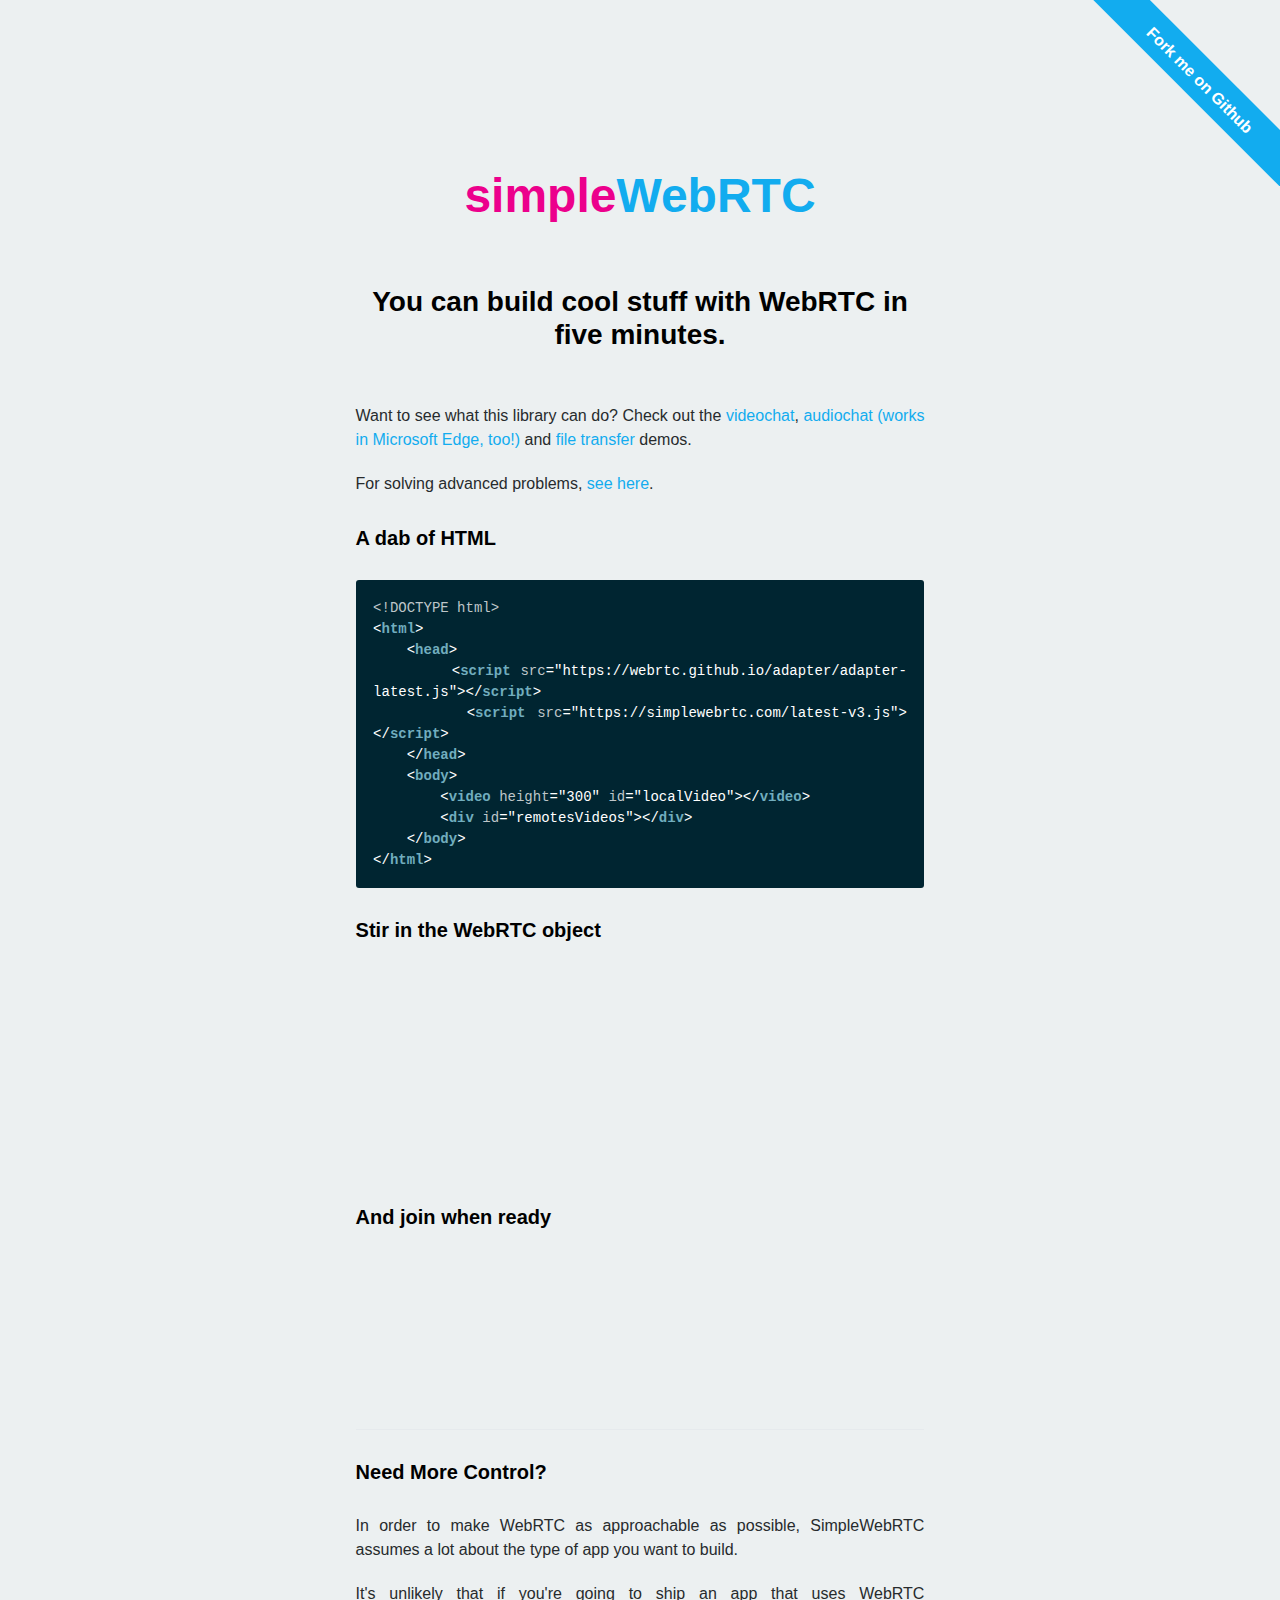
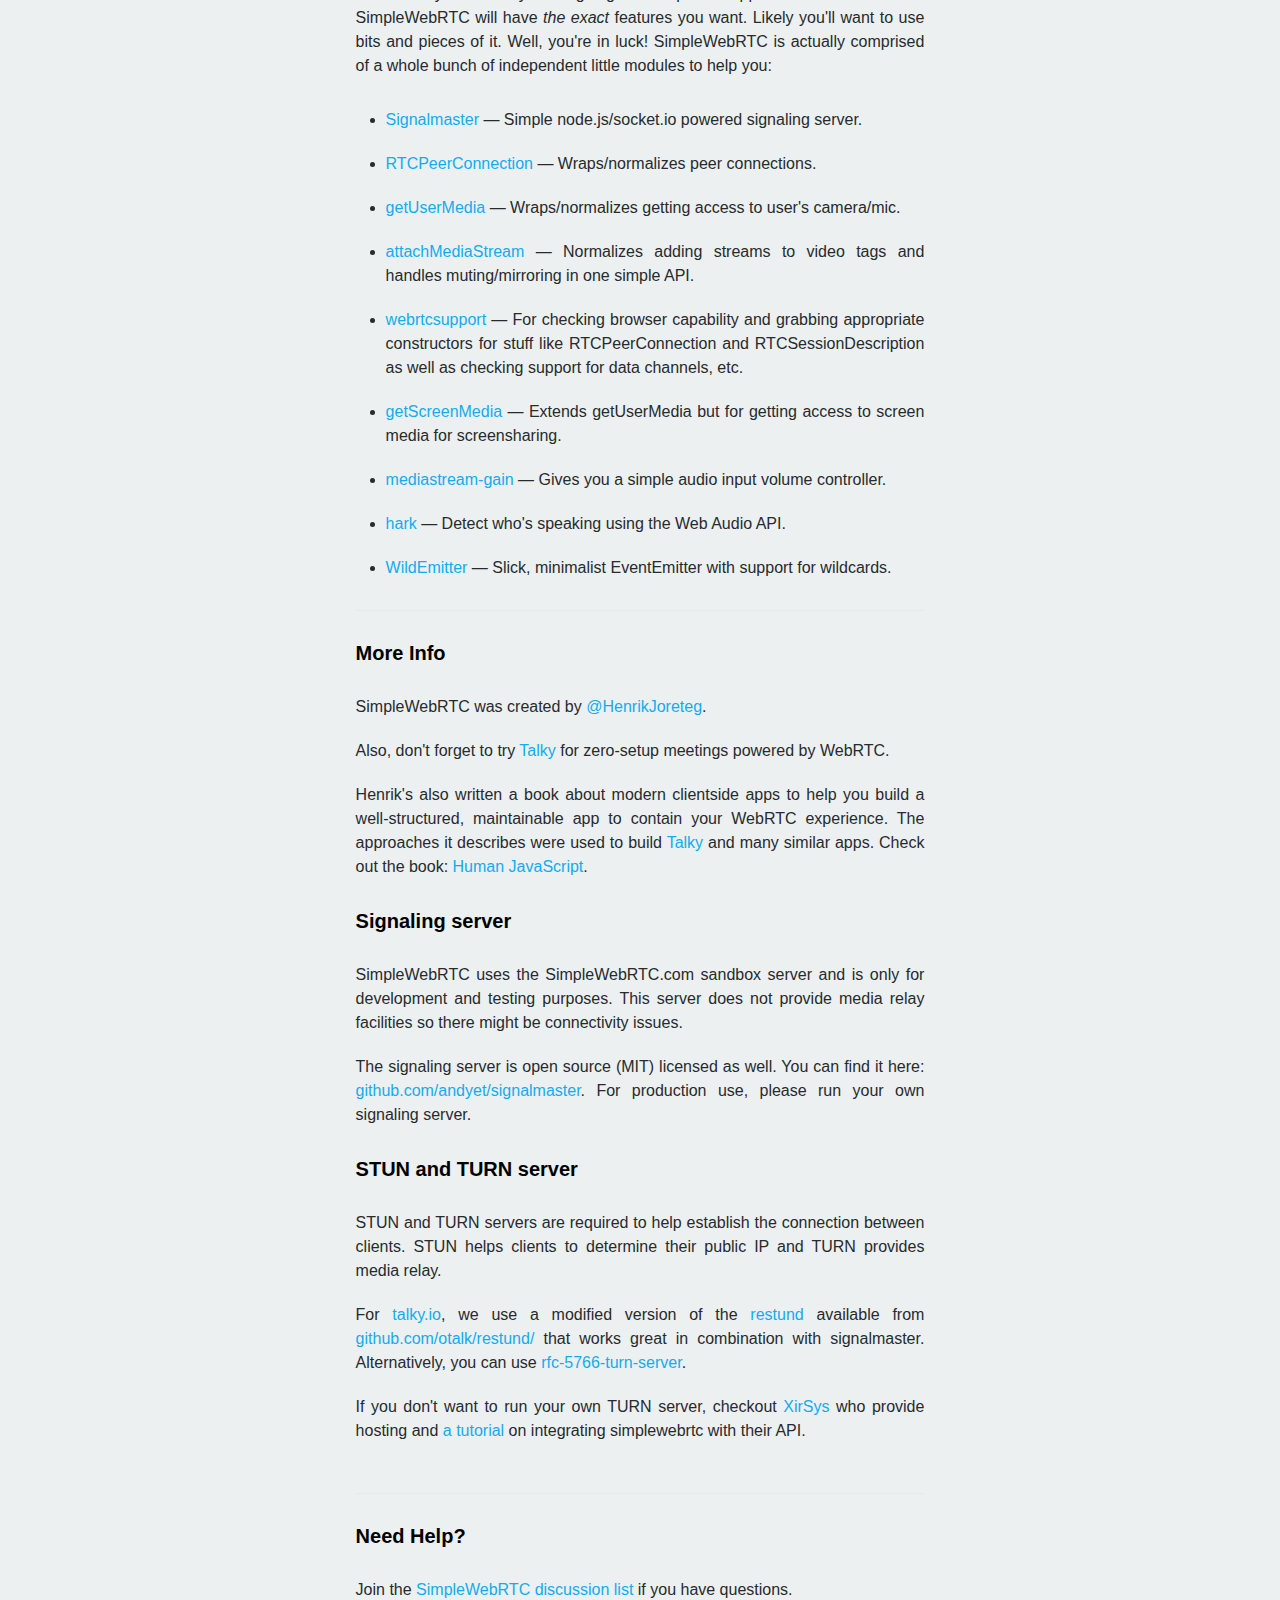
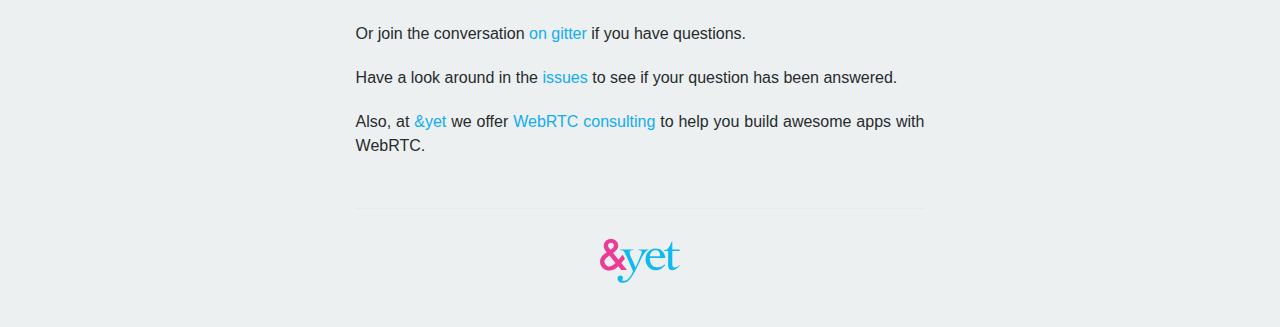
<file: docs/index.html>
<!DOCTYPE html>
<html lang="en">
  <head>
    <title>SimpleWebRTC.js from &amp;yet</title>

    <meta charset="utf-8">
    <meta http-equiv="X-UA-Compatible" content="IE=edge">
    <meta name="viewport" content="width=device-width, user-scalable=no">
    <meta name="viewport" content="width=device-width, initial-scale=1.0">
    <meta name="description" content="WebRTC, SimpleWebRTC, Talky, Talky.io, library, JavaScript, Node.js">

    <link rel="stylesheet" type="text/css" href="//cloud.typography.com/7773252/764742/css/fonts.css" />
    <link rel="stylesheet" href="css/style.min.css">
    <script src="https://ajax.googleapis.com/ajax/libs/jquery/3.5.1/jquery.min.js"></script>
    <link href="https://unpkg.com/aos@2.3.1/dist/aos.css" rel="stylesheet">
    <link rel="icon" type="image/png" href="img/favicon.png">
  </head>
<html>
  <body>

    <div class="content" role="main">

      <div class="github-fork">
        <a href="https://github.com/andyet/SimpleWebRTC" class="button" alt="Fork me on Github">Fork me on Github</a>
      </div>

      <section>
        <h1 class="logo"><span>simple</span><span>WebRTC</span></h1>
        <h2>You can build cool stuff with WebRTC in five minutes.</h2>

        <p>Want to see what this library can do? Check out the <a href="demo.html">videochat</a>, <a href="audio.html">audiochat (works in Microsoft Edge, too!)</a> and <a href="filetransfer">file transfer</a> demos.</p>
        
        <p>For solving advanced problems, <a href="notsosimple.html">see here</a>.</p>

        <div class="intro" >
        <h3>A dab of HTML</h3>

        <pre data-aos="fade-left"><code>&lt;!DOCTYPE html&gt;
&lt;html&gt;
    &lt;head&gt;
        &lt;script src=&quot;https://webrtc.github.io/adapter/adapter-latest.js&quot;&gt;&lt;/script&gt; 
        &lt;script src=&quot;https://simplewebrtc.com/latest-v3.js&quot;&gt;&lt;/script&gt; 
    &lt;/head&gt;
    &lt;body&gt;
        &lt;video height=&quot;300&quot; id=&quot;localVideo&quot;&gt;&lt;/video&gt;
        &lt;div id=&quot;remotesVideos&quot;&gt;&lt;/div&gt;
    &lt;/body&gt;
&lt;/html&gt;</code></pre>

        <h3>Stir in the WebRTC object</h3>
        <pre data-aos="fade-right"><code>var webrtc = new SimpleWebRTC({
  // the id/element dom element that will hold "our" video
  localVideoEl: 'localVideo',
  // the id/element dom element that will hold remote videos
  remoteVideosEl: 'remotesVideos',
  // immediately ask for camera access
  autoRequestMedia: true
});</code></pre>

        <h3>And join when ready</h3>
        <pre data-aos="fade-left"><code>// we have to wait until it's ready
webrtc.on('readyToCall', function () {
  // you can name it anything
  webrtc.joinRoom('your awesome room name');
});</code></pre>

      </section>
      <section>
        <h3>Need More Control?</h3>

        <p>In order to make WebRTC as approachable as possible, SimpleWebRTC assumes a lot about the type of app you want to build.</p>

        <p>It's unlikely that if you're going to ship an app that uses WebRTC SimpleWebRTC will have <em>the exact</em> features you want. Likely you'll want to use bits and pieces of it. Well, you're in luck! SimpleWebRTC is actually comprised of a whole bunch of independent little modules to help you:</p>

        <ul>
          <li><a href="https://github.com/andyet/signalmaster">Signalmaster</a> &mdash; Simple node.js/socket.io powered signaling server.</li>
          <li><a href="https://github.com/otalk/rtcpeerconnection">RTCPeerConnection</a> &mdash; Wraps/normalizes peer connections.</li>
          <li><a href="https://github.com/otalk/getUserMedia">getUserMedia</a> &mdash; Wraps/normalizes getting access to user's camera/mic.</li>
          <li><a href="https://github.com/otalk/attachMediaStream">attachMediaStream</a> &mdash; Normalizes adding streams to video tags and handles muting/mirroring in one simple API.</li>
          <li><a href="https://github.com/otalk/webrtcsupport">webrtcsupport</a> &mdash; For checking browser capability and grabbing appropriate constructors for stuff like RTCPeerConnection and RTCSessionDescription as well as checking support for data channels, etc.</li>
          <li><a href="https://github.com/otalk/getScreenMedia">getScreenMedia</a> &mdash; Extends getUserMedia but for getting access to screen media for screensharing.</li>
          <li><a href="https://github.com/HenrikJoreteg/mediastream-gain">mediastream-gain</a> &mdash; Gives you a simple audio input volume controller.</li>
          <li><a href="https://github.com/otalk/hark">hark</a> &mdash; Detect who's speaking using the Web Audio API.</li>
          <li><a href="https://github.com/HenrikJoreteg/wildemitter">WildEmitter</a> &mdash; Slick, minimalist EventEmitter with support for wildcards.</li>
        </ul>

      </section> 
      <section>

        <h3>More Info</h3>

        <p>SimpleWebRTC was created by <a href="https://twitter.com/henrikjoreteg">@HenrikJoreteg</a>.</p>

        <p>Also, don't forget to try <a href="https://talky.io">Talky</a> for zero-setup meetings powered by WebRTC.</p>

        <p>Henrik's also written a book about modern clientside apps to help you build a well-structured, maintainable app to contain your WebRTC experience. The approaches it describes were used to build <a href="https://talky.io">Talky</a> and many similar apps. Check out the book: <a href="http://humanjavascript.com">Human JavaScript</a>.</p>

        <h3>Signaling server</h3>

        <p>SimpleWebRTC uses the SimpleWebRTC.com sandbox server and is only for development and testing purposes. This server does not provide media relay facilities so there might be connectivity issues.</p>

        <p>The signaling server is open source (MIT) licensed as well. You can find it here: <a href="https://github.com/andyet/signalmaster">github.com/andyet/signalmaster</a>. For production use, please run your own signaling server.</p>

        <h3>STUN and TURN server</h3>
        <p>STUN and TURN servers are required to help establish the connection between clients. STUN helps clients to determine their public IP and TURN provides media relay.</p>
        <p>For <a href="https://talky.io">talky.io</a>, we use a modified version of the <a href="http://creytiv.com/restund/">restund</a> available from <a href="https://github.com/otalk/restund">github.com/otalk/restund/</a> that works great in combination with signalmaster. Alternatively, you can use <a href="https://code.google.com/p/rfc5766-turn-server/">rfc-5766-turn-server</a>.</p>
        <p>If you don't want to run your own TURN server, checkout <a href="http://xirsys.com">XirSys</a> who provide hosting and <a href="http://xirsys.com/simplewebrtc/">a tutorial</a> on integrating simplewebrtc with their API.</p>

      </section>
      <section>

        <h3>Need Help?</h3>

        <p>Join the <a href="http://lists.andyet.com/mailman/listinfo/simplewebrtc">SimpleWebRTC discussion list</a> if you have questions.</p>

        <p>Or join the conversation <a href="https://gitter.im/HenrikJoreteg/SimpleWebRTC">on gitter</a> if you have questions.</p>

        <p>Have a look around in the <a href="https://github.com/HenrikJoreteg/SimpleWebRTC/issues">issues</a> to see if your question has been answered.</p>
        
        <p>Also, at <a href="http://andyet.com">&amp;yet</a> we offer <a href="https://andyet.com/talky">WebRTC consulting</a> to help you build awesome apps with WebRTC.</p>

    </section>

    <footer role="contentinfo">
      <a href="http://andyet.com" target="_blank" title="Made by &amp;yet"></a>
    </footer>
  </div>
   <script src="https://unpkg.com/aos@2.3.1/dist/aos.js"></script>
  <script>
  $(function(){
   AOS.init();});
</script>
  <script src="js/highlight.min.js"></script>
  <script>hljs.initHighlightingOnLoad();</script>
 
</body>
</html>
</file>
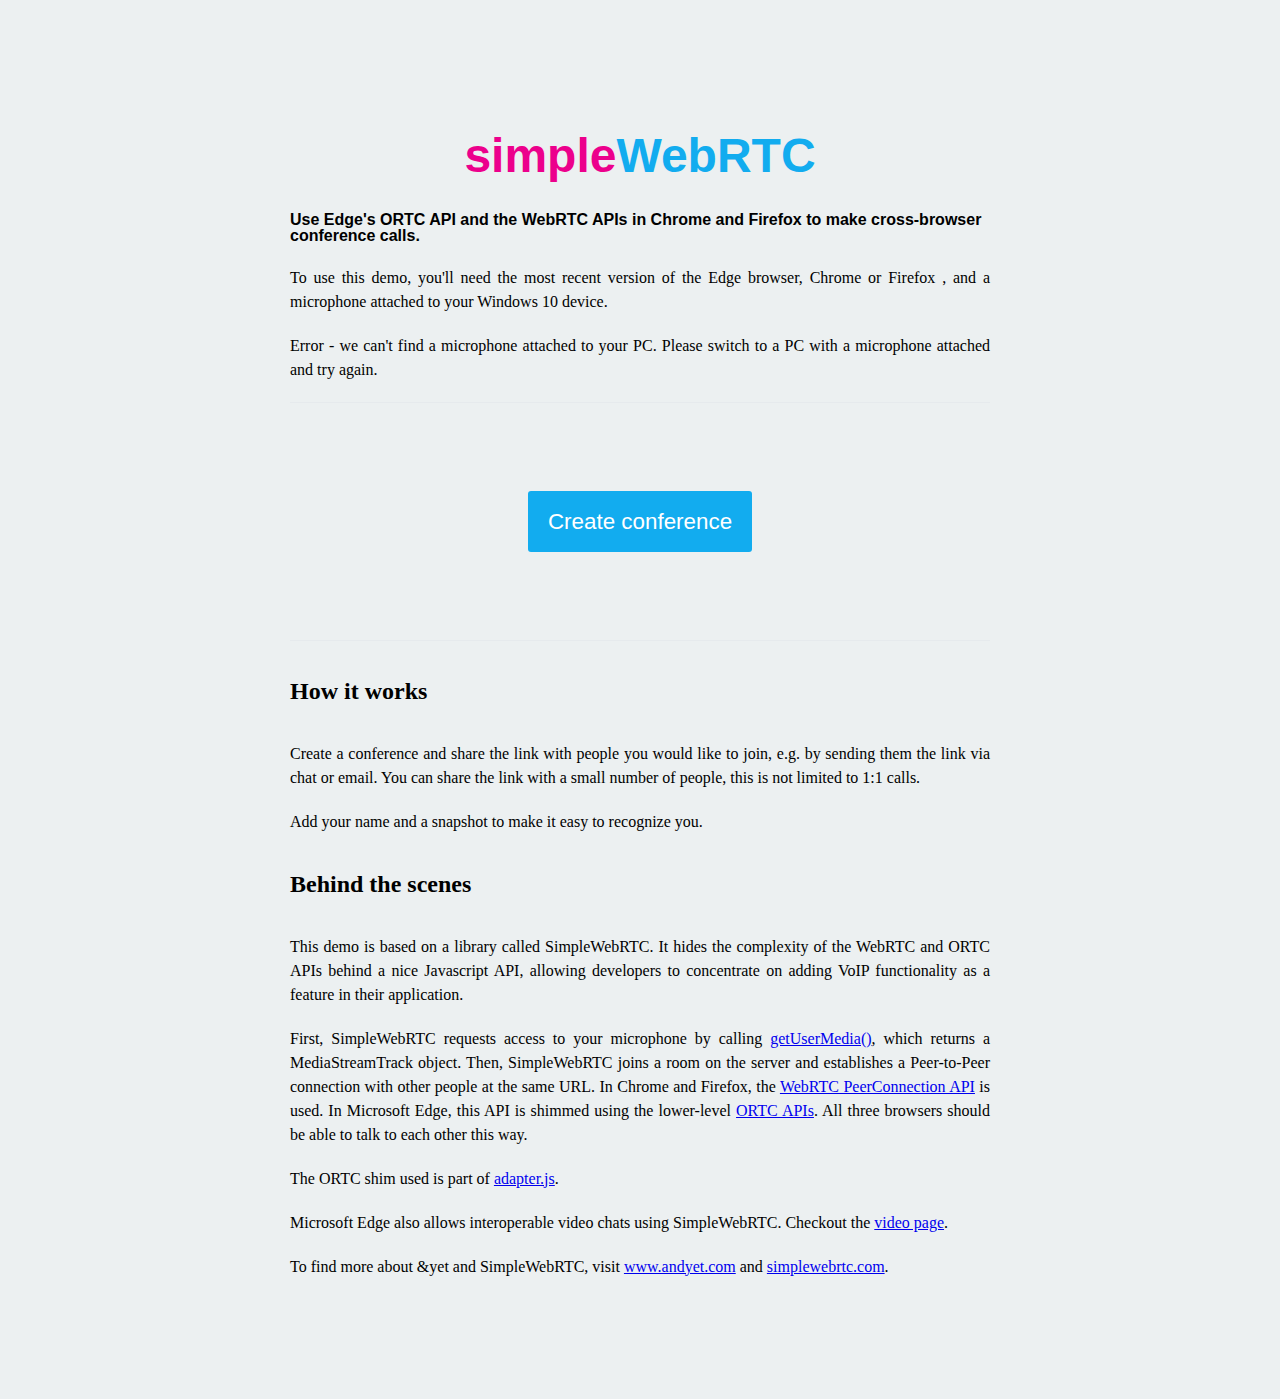
<file: docs/audio.html>
<!DOCTYPE html>
<html>
    <head>
        <title>SimpleWebRTC Audio Demo</title>
        <meta charset="utf-8">
        <meta http-equiv="X-UA-Compatible" content="IE=edge">
        <meta name="viewport" content="width=device-width, user-scalable=no">
        <meta name="viewport" content="width=device-width, initial-scale=1.0">
        <meta name="description" content="WebRTC, SimpleWebRTC, Talky, Talky.io">

        <link rel="stylesheet" href="https://edgeportal.blob.core.windows.net/media/demotemplate.css" />
        <link rel="stylesheet" href="css/audio.css" />
        <link rel="icon" type="image/png" href="img/favicon.png">
    </head>
    <body onload='GUM()'>
        <div class="content cf">
            <section>
                <h1 class="logo"><span>simple</span><span>WebRTC</span></h1>
                <h4 style="font-family:'Gotham SSm A','Gotham SSm B','Helvetica Neue',Helvetica,Arial,sans-serif;font-weight: bold;">Use Edge's ORTC API and the WebRTC APIs in Chrome and Firefox to make cross-browser conference calls.</h4>
                <div id="requirements">
                    <p>To use this demo, you'll need the most recent version of the Edge browser, Chrome or Firefox , and a microphone attached to your Windows 10 device.</p>
                </div>
                <div id="supportWarning" class="block-note--error">
                    <p>Warning - Your browser does not support the ORTC or WebRTC APIs. Please switch to a PC with a recent version of Windows 10 and try again.</p>
                </div>
                <div id="microphoneWarning" class="block-note--error">
                    <p>Error - we can't find a microphone attached to your PC. Please switch to a PC with a microphone attached and try again.</p>
                </div>
            </section>
            <section id="roomContainer" class="cf">
                <h4 id="subtitle"></h4>
                <form id="createRoom">
                    <button disabled type="submit" class="button">Create conference</button>
                </form>

                <div class='peerContainer local'>
                    <div class="local-details">
                        <input id="nickInput" placeholder="Add your name"/>
                        <audio id="localAudio" controls oncontextmenu="return false;" disabled></audio>
                        <img id="snapshot" src="img/avatar-default.png" class="avatar"/>
                        <video id="snapshotvideo" class="avatar"></video> 
                        <div id='countdown'></div>
                        <!-- add class of 'muted' when so -->
                        <a class="button button-small button-mute">Mute</a>
                    </div>
                    <div class="local-controls">
                        <button class="button button-small" id="snapshotButton">Take a snapshot</button>
                    </div>
                </div>
                <div id="remotes"></div>
            </section>
            <section class="clear">
                <h3>How it works</h3>
                <p>Create a conference and share the link with people you would like to join, e.g. by sending them the link via chat or email. You can share the link with a small number of people, this is not limited to 1:1 calls.</p>
                <p>Add your name and a snapshot to make it easy to recognize you.</p>
            </section>
            <section>
            <h3>Behind the scenes</h3>
                <p>This demo is based on a library called SimpleWebRTC. It hides the complexity of the WebRTC and ORTC APIs behind a nice Javascript API, allowing developers to concentrate on adding VoIP functionality as a feature in their application.</p>
                <p>First, SimpleWebRTC requests access to your microphone by calling <a href="https://blogs.windows.com/msedgedev/2015/05/13/announcing-media-capture-functionality-in-microsoft-edge/" target="_top">getUserMedia()</a>, which returns a MediaStreamTrack object. Then, SimpleWebRTC joins a room on the server and establishes a Peer-to-Peer connection with other people at the same URL. In Chrome and Firefox, the <a href="https://www.w3.org/TR/webrtc/" target="_top">WebRTC PeerConnection API</a> is used. In Microsoft Edge, this API is shimmed using the lower-level <a href="https://blogs.windows.com/msedgedev/2015/09/18/ortc-api-is-now-available-in-microsoft-edge/" target="_top">ORTC APIs</a>. All three browsers should be able to talk to each other this way.</p>
                <p>The ORTC shim used is part of <a href="https://github.com/webrtc/adapter" target="_top">adapter.js</a>.</p>

                <p>Microsoft Edge also allows interoperable video chats using SimpleWebRTC. Checkout the <a href="/video.html">video page</a>.
            </section>
            <section>
                <p>To find more about &amp;yet and SimpleWebRTC, visit <a href="https://andyet.com/realtime" target="_top">www.andyet.com</a> and <a href="https://simplewebrtc.com/">simplewebrtc.com</a>.</p>
            </section>
        </div>
        <script>
if (window.self !== window.top) {
    parent.postMessage(document.body.scrollHeight, 'https://developer.microsoft.com');
}
        </script>
        <script src="audio.js"></script>
        <script src="latest-v2.js"></script>
    </body>
</html>
</file>
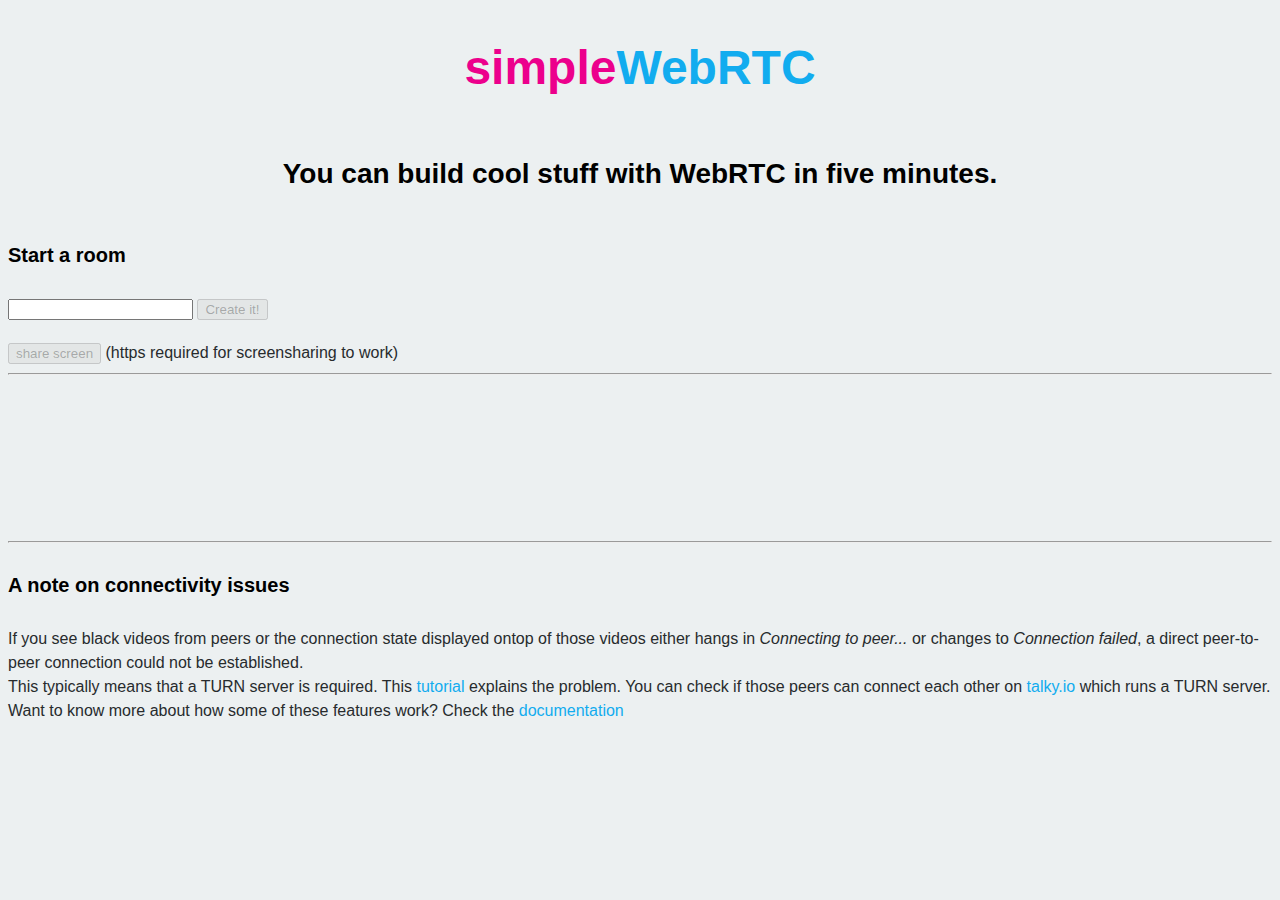
<file: docs/demo.html>
<!DOCTYPE html>
<html>
    <head>
        <title>SimpleWebRTC Demo</title>
        <link rel="stylesheet" type="text/css" href="//cloud.typography.com/7773252/764742/css/fonts.css" />
        <link rel="stylesheet" href="css/style.min.css">
        <link rel="icon" type="image/png" href="img/favicon.png">
        <style>
            .videoContainer {
                position: relative;
                width: 200px;
                height: 150px;
            }
            .videoContainer video {
                position: absolute;
                width: 100%;
                height: 100%;
            }
            .volume {
                position: absolute;
                left: 15%;
                width: 70%;
                bottom: 5px;
                height: 5px;
                display: none;
            }
            .connectionstate {
                position: absolute;
                top: 0px;
                width: 100%;
                text-align: center;
                color: #fff
            }
            #localScreenContainer {
                display: none;
            }
        </style>
    </head>
    <body>
        <h1 class="logo"><span>simple</span><span>WebRTC</span></h1>
        <h2>You can build cool stuff with WebRTC in five minutes.</h2>

        <h3 id="title">Start a room</h3>
        <form id="createRoom">
            <input id="sessionInput"/>
            <button disabled type="submit">Create it!</button>
        </form>
        <p id="subTitle"></p>
        <div>
          <button id="screenShareButton"></button>
          (https required for screensharing to work)
        </div>
        <hr>
        <div class="videoContainer">
            <video id="localVideo" style="height: 150px;" oncontextmenu="return false;"></video>
            <meter id="localVolume" class="volume" min="-45" max="-20" high="-25" low="-40"></meter>
        </div>
        <div id="localScreenContainer" class="videoContainer">
        </div>
        <div id="remotes"></div>
        <hr>
        <div>
          <h3>A note on connectivity issues</h3>
          If you see black videos from peers or the connection state displayed ontop of those videos
          either hangs in <i>Connecting to peer...</i> or changes to <i>Connection failed</i>, a direct peer-to-peer connection could not be established.
          <br>
          This typically means that a TURN server is required. This <a href="http://www.html5rocks.com/en/tutorials/webrtc/infrastructure/#after-signaling-using-ice-to-cope-with-nats-and-firewalls">tutorial</a> explains the problem.
          You can check if those peers can connect each other on <a href="https://talky.io">talky.io</a> which runs a TURN server.
        </div>
        <div>
          Want to know more about how some of these features work? Check the <a href="notsosimple.html">documentation</a>
        </div>
        <script src="//ajax.googleapis.com/ajax/libs/jquery/1.9.0/jquery.min.js"></script>
        <script src="https://webrtc.github.io/adapter/adapter-4.2.2.js"></script>
        <script src="latest-v3.js"></script>
        <script>
            // grab the room from the URL
            var room = location.search && location.search.split('?')[1];

            // create our webrtc connection
            var webrtc = new SimpleWebRTC({
                // the id/element dom element that will hold "our" video
                localVideoEl: 'localVideo',
                // the id/element dom element that will hold remote videos
                remoteVideosEl: '',
                // immediately ask for camera access
                autoRequestMedia: true,
                debug: false,
                detectSpeakingEvents: true,
                autoAdjustMic: false
            });

            // when it's ready, join if we got a room from the URL
            webrtc.on('readyToCall', function () {
                // you can name it anything
                if (room) webrtc.joinRoom(room);
            });

            function showVolume(el, volume) {
                if (!el) return;
                if (volume < -45) volume = -45; // -45 to -20 is
                if (volume > -20) volume = -20; // a good range
                el.value = volume;
            }

            // we got access to the camera
            webrtc.on('localStream', function (stream) {
                var button = document.querySelector('form>button');
                if (button) button.removeAttribute('disabled');
                $('#localVolume').show();
            });
            // we did not get access to the camera
            webrtc.on('localMediaError', function (err) {
            });

            // local screen obtained
            webrtc.on('localScreenAdded', function (video) {
                video.onclick = function () {
                    video.style.width = video.videoWidth + 'px';
                    video.style.height = video.videoHeight + 'px';
                };
                document.getElementById('localScreenContainer').appendChild(video);
                $('#localScreenContainer').show();
            });
            // local screen removed
            webrtc.on('localScreenRemoved', function (video) {
                document.getElementById('localScreenContainer').removeChild(video);
                $('#localScreenContainer').hide();
            });

            // a peer video has been added
            webrtc.on('videoAdded', function (video, peer) {
                console.log('video added', peer);
                var remotes = document.getElementById('remotes');
                if (remotes) {
                    var container = document.createElement('div');
                    container.className = 'videoContainer';
                    container.id = 'container_' + webrtc.getDomId(peer);
                    container.appendChild(video);

                    // suppress contextmenu
                    video.oncontextmenu = function () { return false; };

                    // resize the video on click
                    video.onclick = function () {
                        container.style.width = video.videoWidth + 'px';
                        container.style.height = video.videoHeight + 'px';
                    };

                    // show the remote volume
                    var vol = document.createElement('meter');
                    vol.id = 'volume_' + peer.id;
                    vol.className = 'volume';
                    vol.min = -45;
                    vol.max = -20;
                    vol.low = -40;
                    vol.high = -25;
                    container.appendChild(vol);

                    // show the ice connection state
                    if (peer && peer.pc) {
                        var connstate = document.createElement('div');
                        connstate.className = 'connectionstate';
                        container.appendChild(connstate);
                        peer.pc.on('iceConnectionStateChange', function (event) {
                            switch (peer.pc.iceConnectionState) {
                            case 'checking':
                                connstate.innerText = 'Connecting to peer...';
                                break;
                            case 'connected':
                            case 'completed': // on caller side
                                $(vol).show();
                                connstate.innerText = 'Connection established.';
                                break;
                            case 'disconnected':
                                connstate.innerText = 'Disconnected.';
                                break;
                            case 'failed':
                                connstate.innerText = 'Connection failed.';
                                break;
                            case 'closed':
                                connstate.innerText = 'Connection closed.';
                                break;
                            }
                        });
                    }
                    remotes.appendChild(container);
                }
            });
            // a peer was removed
            webrtc.on('videoRemoved', function (video, peer) {
                console.log('video removed ', peer);
                var remotes = document.getElementById('remotes');
                var el = document.getElementById(peer ? 'container_' + webrtc.getDomId(peer) : 'localScreenContainer');
                if (remotes && el) {
                    remotes.removeChild(el);
                }
            });

            // local volume has changed
            webrtc.on('volumeChange', function (volume, treshold) {
                showVolume(document.getElementById('localVolume'), volume);
            });
            // remote volume has changed
            webrtc.on('remoteVolumeChange', function (peer, volume) {
                showVolume(document.getElementById('volume_' + peer.id), volume);
            });

            // local p2p/ice failure
            webrtc.on('iceFailed', function (peer) {
                var connstate = document.querySelector('#container_' + webrtc.getDomId(peer) + ' .connectionstate');
                console.log('local fail', connstate);
                if (connstate) {
                    connstate.innerText = 'Connection failed.';
                    fileinput.disabled = 'disabled';
                }
            });

            // remote p2p/ice failure
            webrtc.on('connectivityError', function (peer) {
                var connstate = document.querySelector('#container_' + webrtc.getDomId(peer) + ' .connectionstate');
                console.log('remote fail', connstate);
                if (connstate) {
                    connstate.innerText = 'Connection failed.';
                    fileinput.disabled = 'disabled';
                }
            });

            // Since we use this twice we put it here
            function setRoom(name) {
                document.querySelector('form').remove();
                document.getElementById('title').innerText = 'Room: ' + name;
                document.getElementById('subTitle').innerText =  'Link to join: ' + location.href;
                $('body').addClass('active');
            }

            if (room) {
                setRoom(room);
            } else {
                $('form').submit(function () {
                    var val = $('#sessionInput').val().toLowerCase().replace(/\s/g, '-').replace(/[^A-Za-z0-9_\-]/g, '');
                    webrtc.createRoom(val, function (err, name) {
                        console.log(' create room cb', arguments);

                        var newUrl = location.pathname + '?' + name;
                        if (!err) {
                            history.replaceState({foo: 'bar'}, null, newUrl);
                            setRoom(name);
                        } else {
                            console.log(err);
                        }
                    });
                    return false;
                });
            }

            var button = document.getElementById('screenShareButton'),
                setButton = function (bool) {
                    button.innerText = bool ? 'share screen' : 'stop sharing';
                };
            if (!webrtc.capabilities.supportScreenSharing) {
                button.disabled = 'disabled';
            }
            webrtc.on('localScreenRemoved', function () {
                setButton(true);
            });

            setButton(true);

            button.onclick = function () {
                if (webrtc.getLocalScreen()) {
                    webrtc.stopScreenShare();
                    setButton(true);
                } else {
                    webrtc.shareScreen(function (err) {
                        if (err) {
                            setButton(true);
                        } else {
                            setButton(false);
                        }
                    });

                }
            };
        </script>
    </body>
</html>
</file>
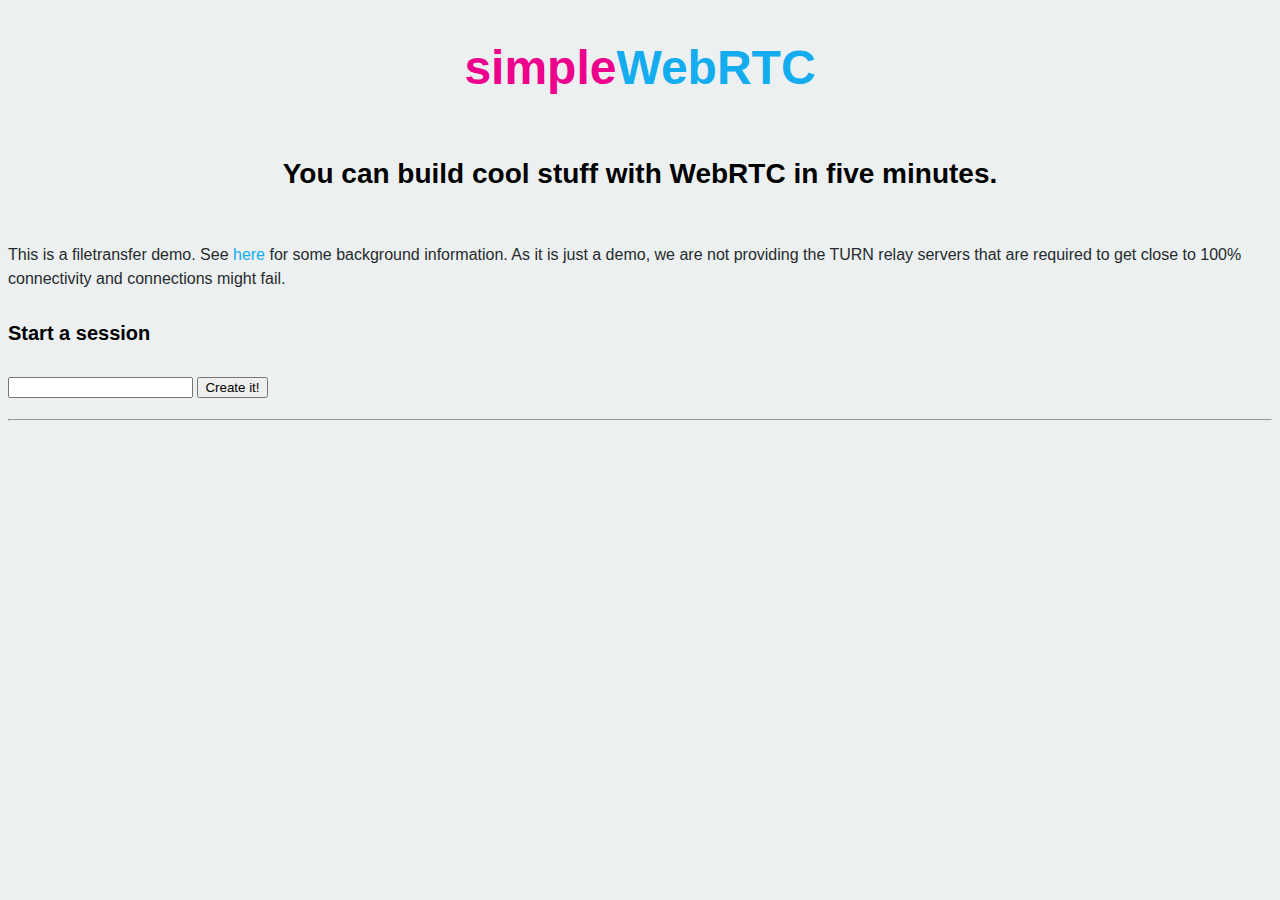
<file: docs/filetransfer.html>
<!DOCTYPE html>
<html>
    <head>
        <title>SimpleWebRTC Filetransfer Demo</title>
        <meta charset="utf-8">
        <meta http-equiv="X-UA-Compatible" content="IE=edge">
        <meta name="viewport" content="width=device-width, initial-scale=1">
        <meta name="description" content="WebRTC, SimpleWebRTC, Talky, Talky.io, library, JavaScript, Node.js">

        <link rel="stylesheet" type="text/css" href="//cloud.typography.com/7773252/764742/css/fonts.css" />
        <link rel="stylesheet" href="css/style.min.css">
        <link rel="icon" type="image/png" href="img/favicon.png">
        <style>
li span {
    margin-right: 1em;
}

progress {
    margin-right: 1em;
    width: 50%;
}

li .filename {
    display: inline-block;
    width: 50%;
}

.peerContainer {
    margin-bottom: 1em;
}

.p2pChecking {
    background-color: #ffeed7;
}
.p2pConnected, .p2pCompleted {
    background-color: #12acef;
}
.p2pFailed {
    background-color: #ffe3eb
}
.p2pDisconnected {
    background-color: #ffeed7;
}
.p2pClosed {
    background-color: #f5f7f8;
}

.receiving a {
    color: #ec008c;
}
        </style>
    </head>
    <body>
        <h1 class="logo"><span>simple</span><span>WebRTC</span></h1>
        <h2>You can build cool stuff with WebRTC in five minutes.</h2>

        <p>This is a filetransfer demo. See <a href="notsosimple.html#filetransfer">here</a> for some background information. As it is just a demo, we are not providing the TURN relay servers that are required to get close to 100% connectivity and connections might fail.</p>

        <h3 id="title">Start a session</h3>
        <form id="createRoom">
            <input id="sessionInput"/>
            <button disabled type="submit">Create it!</button>
        </form>
        <p id="subTitle"></p>


        <hr>
        <div id="remotes"></div>
        <script src="//ajax.googleapis.com/ajax/libs/jquery/1.9.0/jquery.min.js"></script>
        <script src="latest-v2.js"></script>
        <script>
// grab the room from the URL
var room = location.search && location.search.split('?')[1];

// create our webrtc connection
var webrtc = new SimpleWebRTC({
    // we don't do video
    localVideoEl: '',
    remoteVideosEl: '',
    // dont ask for camera access
    autoRequestMedia: false,
    // dont negotiate media
    receiveMedia: {
        offerToReceiveAudio: false,
        offerToReceiveVideo: false
    }
});

// called when a peer is created
webrtc.on('createdPeer', function (peer) {
    console.log('createdPeer', peer);
    var remotes = document.getElementById('remotes');
    if (!remotes) return;
    var container = document.createElement('div');
    container.className = 'peerContainer';
    container.id = 'container_' + webrtc.getDomId(peer);

    // show the peer id
    var peername = document.createElement('div');
    peername.className = 'peerName';
    peername.appendChild(document.createTextNode('Peer: ' + peer.id));
    container.appendChild(peername);

    // show a list of files received / sending
    var filelist = document.createElement('ul');
    filelist.className = 'fileList';
    container.appendChild(filelist);

    // show a file select form
    var fileinput = document.createElement('input');
    fileinput.type = 'file';

    // send a file
    fileinput.addEventListener('change', function() {
        fileinput.disabled = true;

        var file = fileinput.files[0];
        var sender = peer.sendFile(file);

        // create a file item
        var item = document.createElement('li');
        item.className = 'sending';

        // make a label
        var span = document.createElement('span');
        span.className = 'filename';
        span.appendChild(document.createTextNode(file.name));
        item.appendChild(span);

        span = document.createElement('span');
        span.appendChild(document.createTextNode(file.size + ' bytes'));
        item.appendChild(span);

        // create a progress element
        var sendProgress = document.createElement('progress');
        sendProgress.max = file.size;
        item.appendChild(sendProgress);

        // hook up send progress
        sender.on('progress', function (bytesSent) {
            sendProgress.value = bytesSent;
        });
        // sending done
        sender.on('sentFile', function () {
            item.appendChild(document.createTextNode('sent'));

            // we allow only one filetransfer at a time
            fileinput.removeAttribute('disabled');
        });
        // receiver has actually received the file
        sender.on('complete', function () {
            // safe to disconnect now
        });
        filelist.appendChild(item);
    }, false);
    fileinput.disabled = 'disabled';
    container.appendChild(fileinput);

    // show the ice connection state
    if (peer && peer.pc) {
        var connstate = document.createElement('div');
        connstate.className = 'connectionstate';
        container.appendChild(connstate);
        peer.pc.on('iceConnectionStateChange', function (event) {
            var state = peer.pc.iceConnectionState;
            console.log('state', state);
            container.className = 'peerContainer p2p' + state.substr(0, 1).toUpperCase()
                + state.substr(1);
            switch (state) {
            case 'checking': 
                connstate.innerText = 'Connecting to peer...';
                break;
            case 'connected':
            case 'completed': // on caller side
                connstate.innerText = 'Connection established.';
                // enable file sending on connnect
                fileinput.removeAttribute('disabled');
                break;
            case 'disconnected':
                connstate.innerText = 'Disconnected.';
                break;
            case 'failed':
                // not handled here
                break;
            case 'closed':
                connstate.innerText = 'Connection closed.';

                // disable file sending
                fileinput.disabled = 'disabled';
                // FIXME: remove container, but when?
                break;
            }
        });
    }
    remotes.appendChild(container);

    // receiving an incoming filetransfer
    peer.on('fileTransfer', function (metadata, receiver) {
        console.log('incoming filetransfer', metadata);
        var item = document.createElement('li');
        item.className = 'receiving';

        // make a label
        var span = document.createElement('span');
        span.className = 'filename';
        span.appendChild(document.createTextNode(metadata.name));
        item.appendChild(span);

        span = document.createElement('span');
        span.appendChild(document.createTextNode(metadata.size + ' bytes'));
        item.appendChild(span);

        // create a progress element
        var receiveProgress = document.createElement('progress');
        receiveProgress.max = metadata.size;
        item.appendChild(receiveProgress);

        // hook up receive progress
        receiver.on('progress', function (bytesReceived) {
            receiveProgress.value = bytesReceived;
        });
        // get notified when file is done
        receiver.on('receivedFile', function (file, metadata) {
            console.log('received file', metadata.name, metadata.size);
            var href = document.createElement('a');
            href.href = URL.createObjectURL(file);
            href.download = metadata.name;
            href.appendChild(document.createTextNode('download'));
            item.appendChild(href);

            // close the channel
            receiver.channel.close();
        });
        filelist.appendChild(item);
    });
});

// local p2p/ice failure
webrtc.on('iceFailed', function (peer) {
    var connstate = document.querySelector('#container_' + webrtc.getDomId(peer) + ' .connectionstate');
    var fileinput = document.querySelector('#container_' + webrtc.getDomId(peer) + ' input');
    console.log('local fail', connstate);
    if (connstate) {
        connstate.innerText = 'Connection failed.';
        fileinput.disabled = 'disabled';
    }
});

// remote p2p/ice failure
webrtc.on('connectivityError', function (peer) {
    var connstate = document.querySelector('#container_' + webrtc.getDomId(peer) + ' .connectionstate');
    var fileinput = document.querySelector('#container_' + webrtc.getDomId(peer) + ' input');
    console.log('remote fail', connstate);
    if (connstate) {
        connstate.innerText = 'Connection failed.';
        fileinput.disabled = 'disabled';
    }
});

function setRoom(name) {
    document.querySelector('form').remove();
    document.getElementById('title').innerText = 'Session: ' + name;
    document.getElementById('subTitle').innerText =  'Link to join: ' + location.href;
    $('body').addClass('active');
}

if (room) {
    setRoom(room);
    webrtc.joinRoom(room, function (err, res) {
        console.log('joined', room, err, res);
    });
} else {
    $('form>button').attr('disabled', null);
    $('form').submit(function () {
        var val = $('#sessionInput').val().toLowerCase().replace(/\s/g, '-').replace(/[^A-Za-z0-9_\-]/g, '');
        webrtc.createRoom(val, function (err, name) {
            console.log(' create room cb', arguments);
        
            var newUrl = location.pathname + '?' + name;
            if (!err) {
                history.replaceState({foo: 'bar'}, null, newUrl);
                setRoom(name);
            } else {
                console.log(err);
            }
        });
        return false;          
    });
}
        </script>
    </body>
</html>
</file>
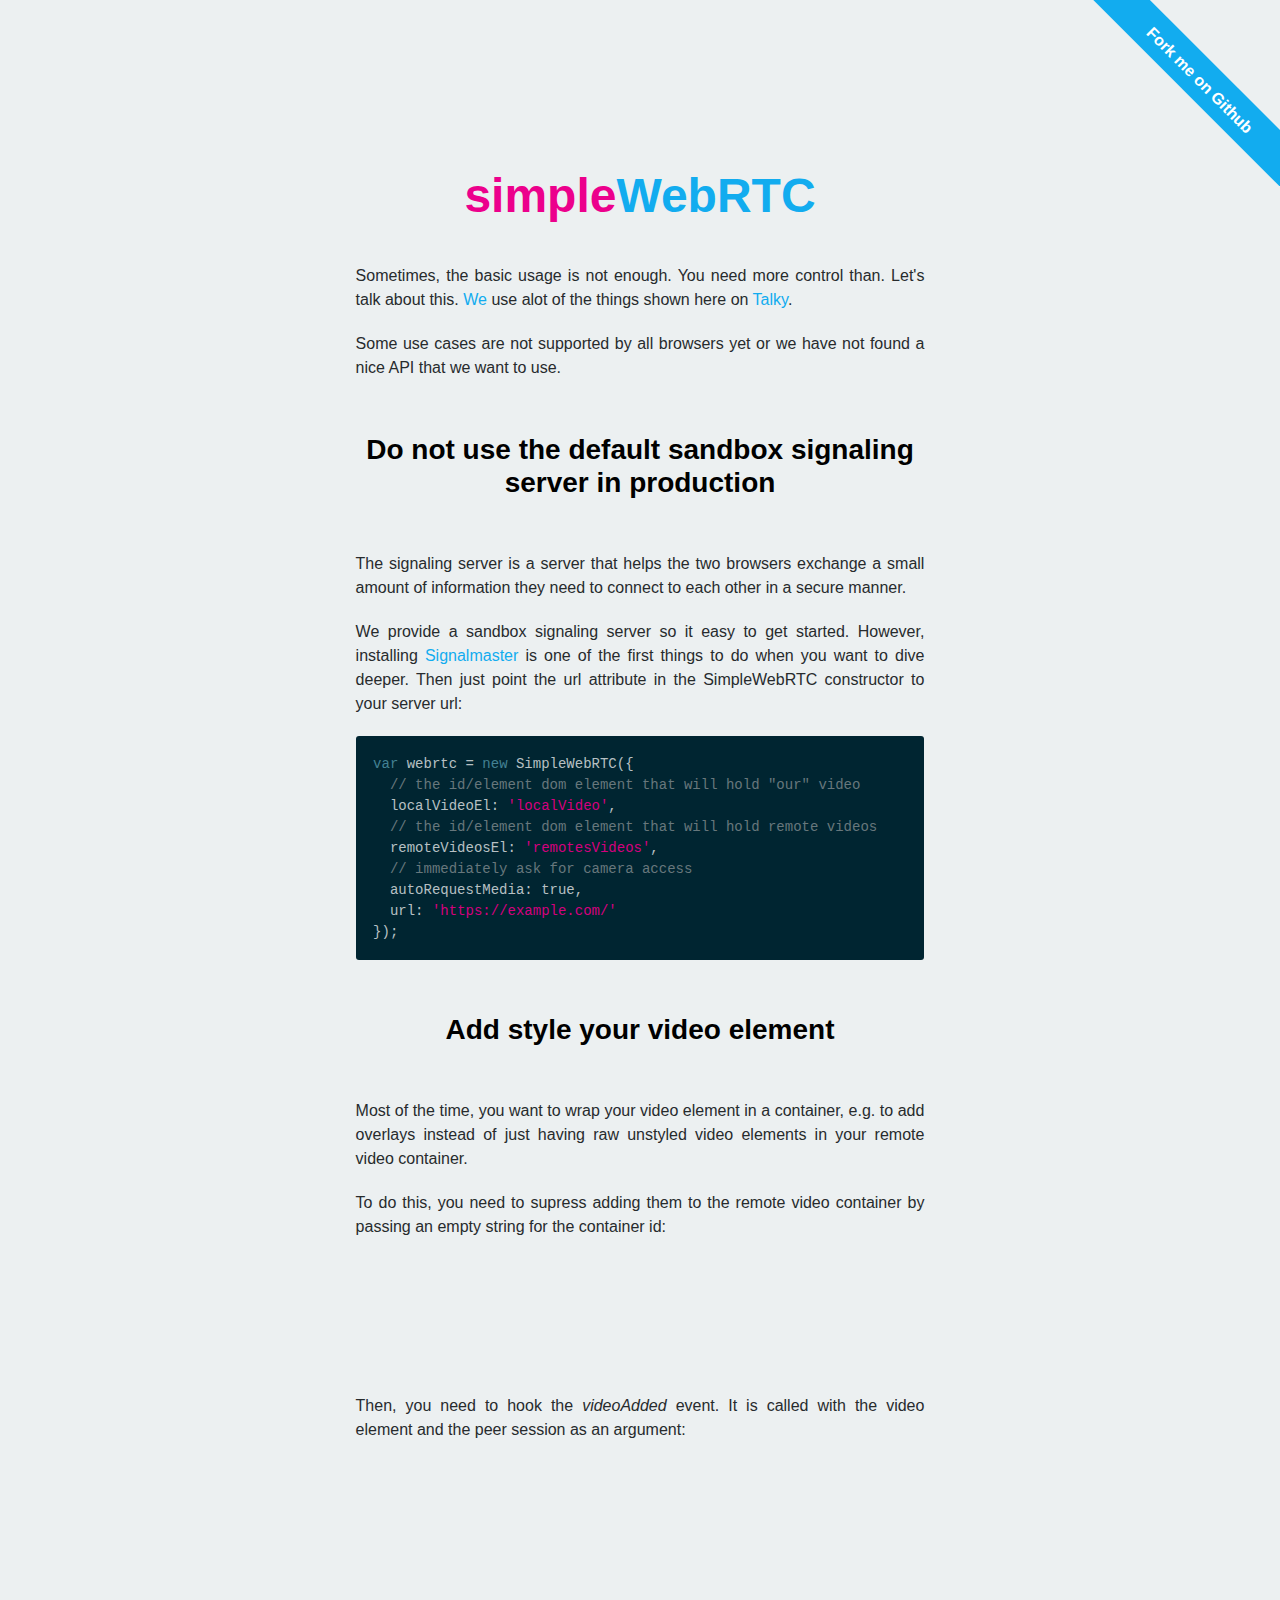
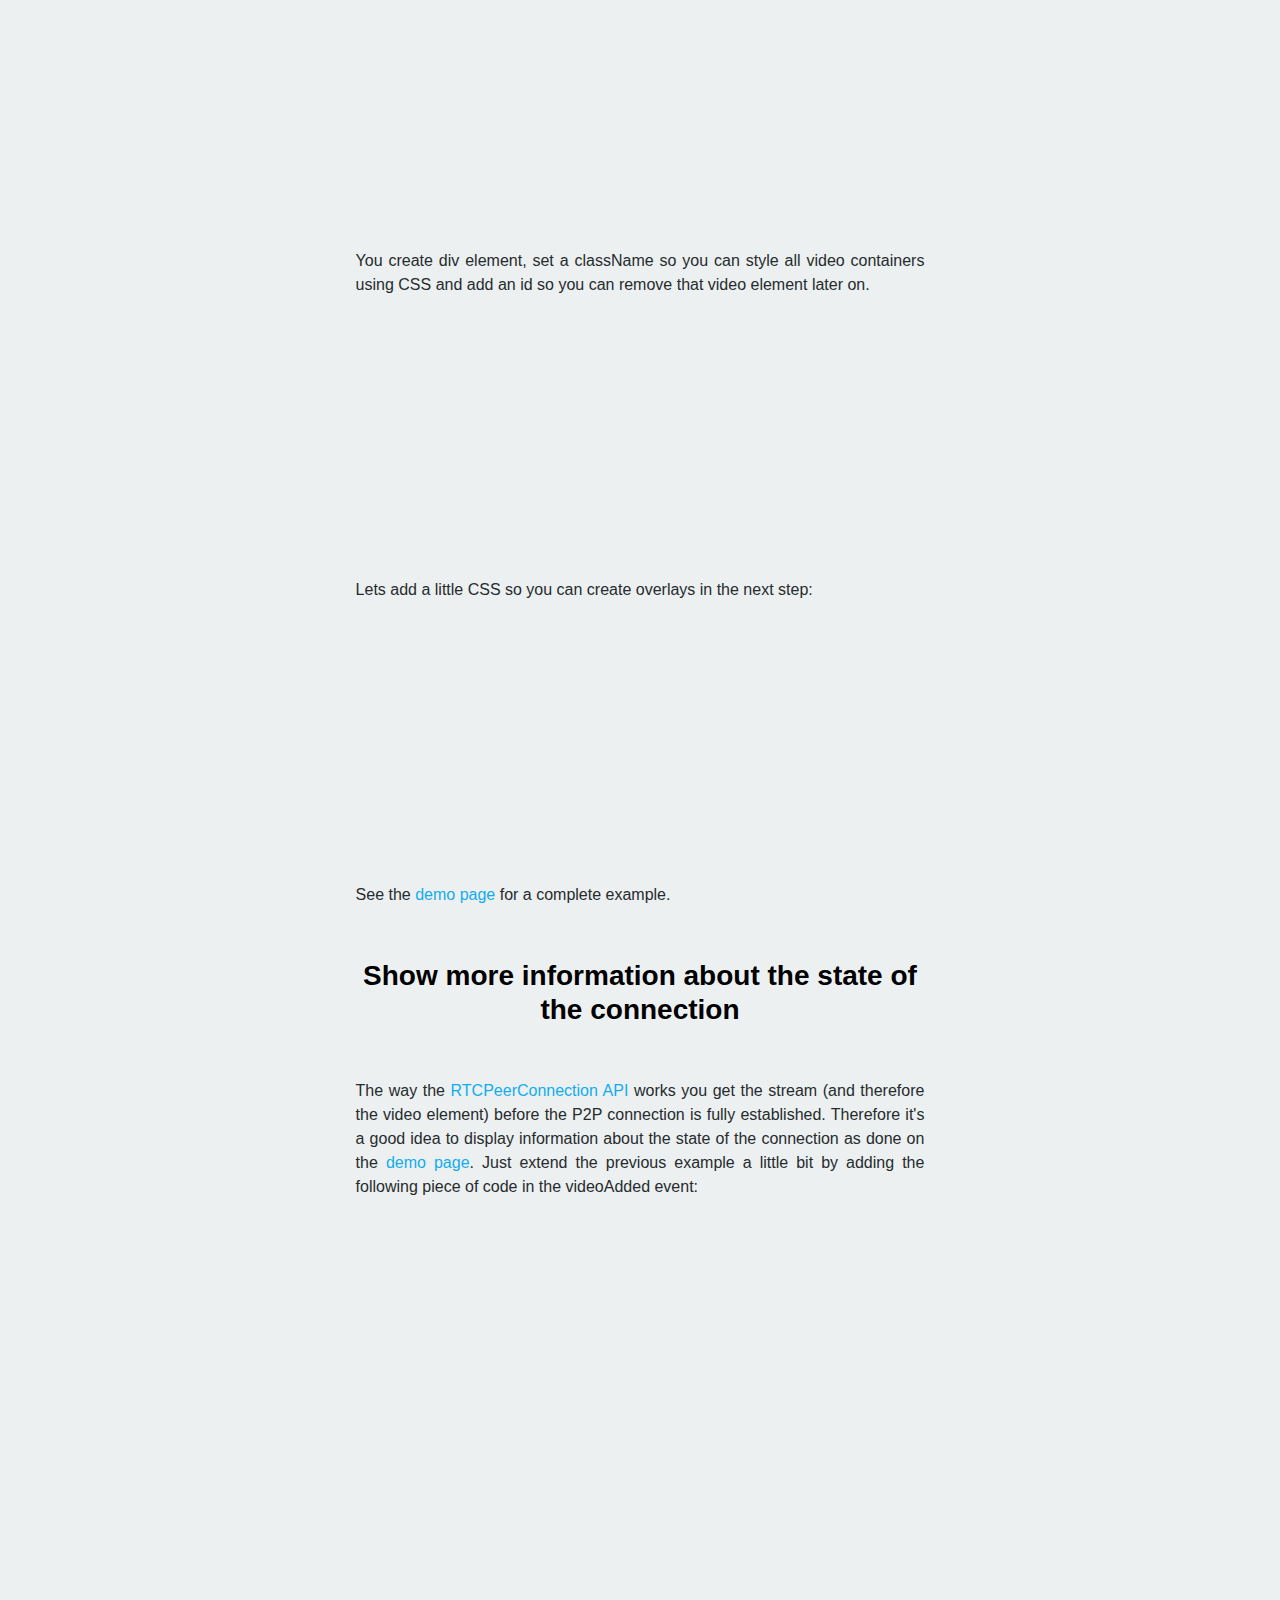
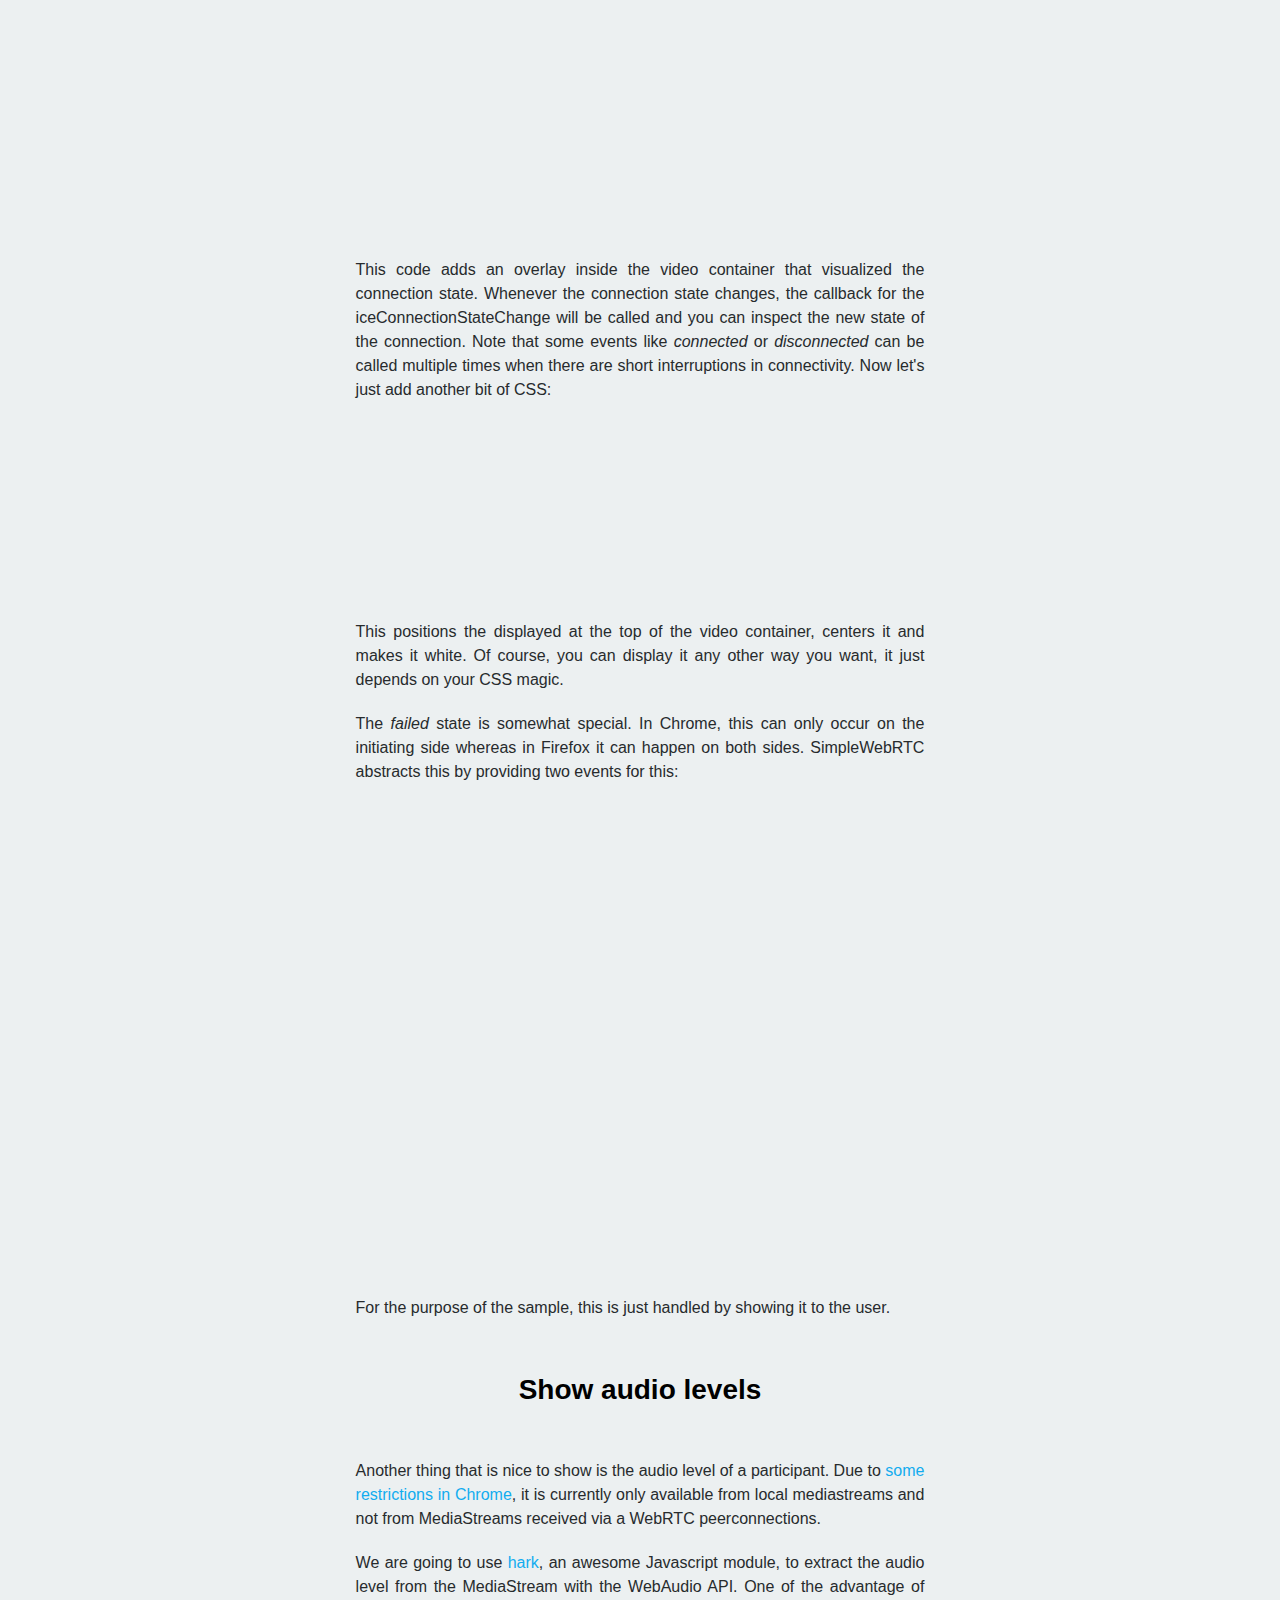
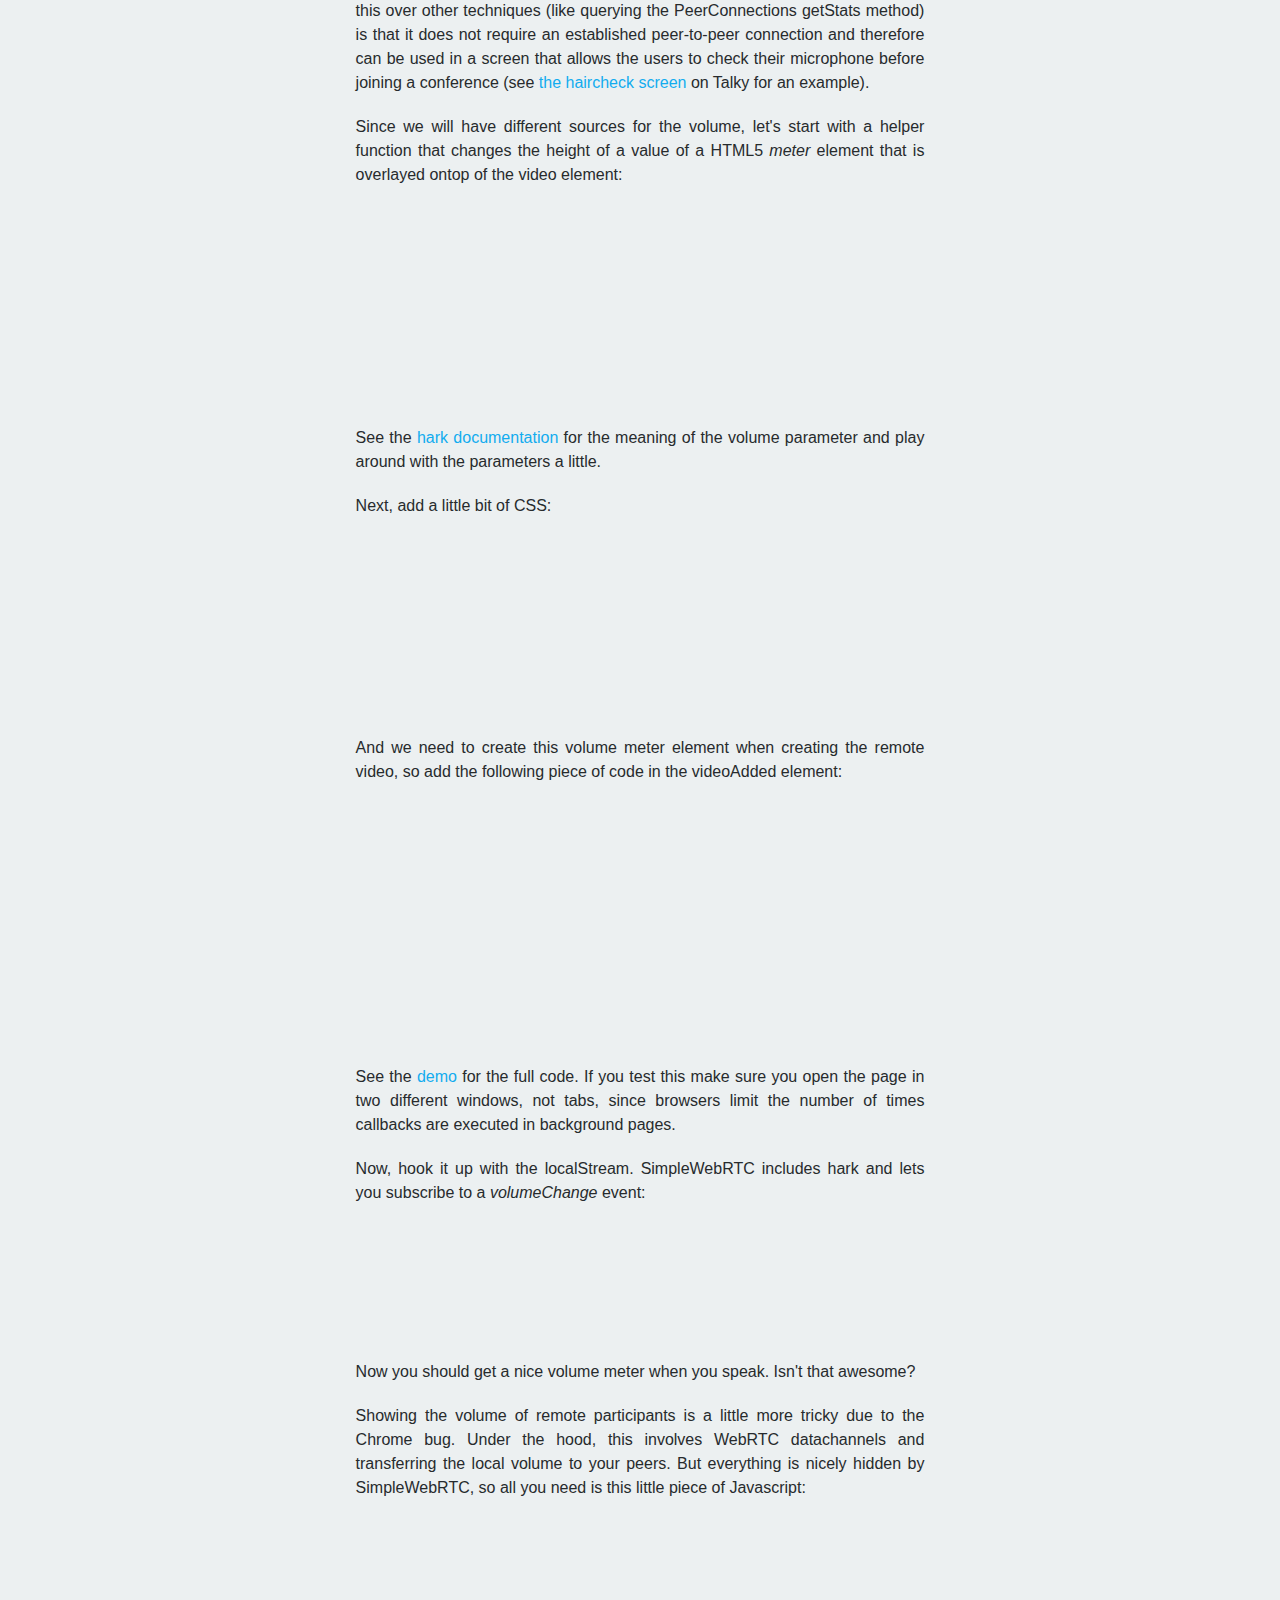
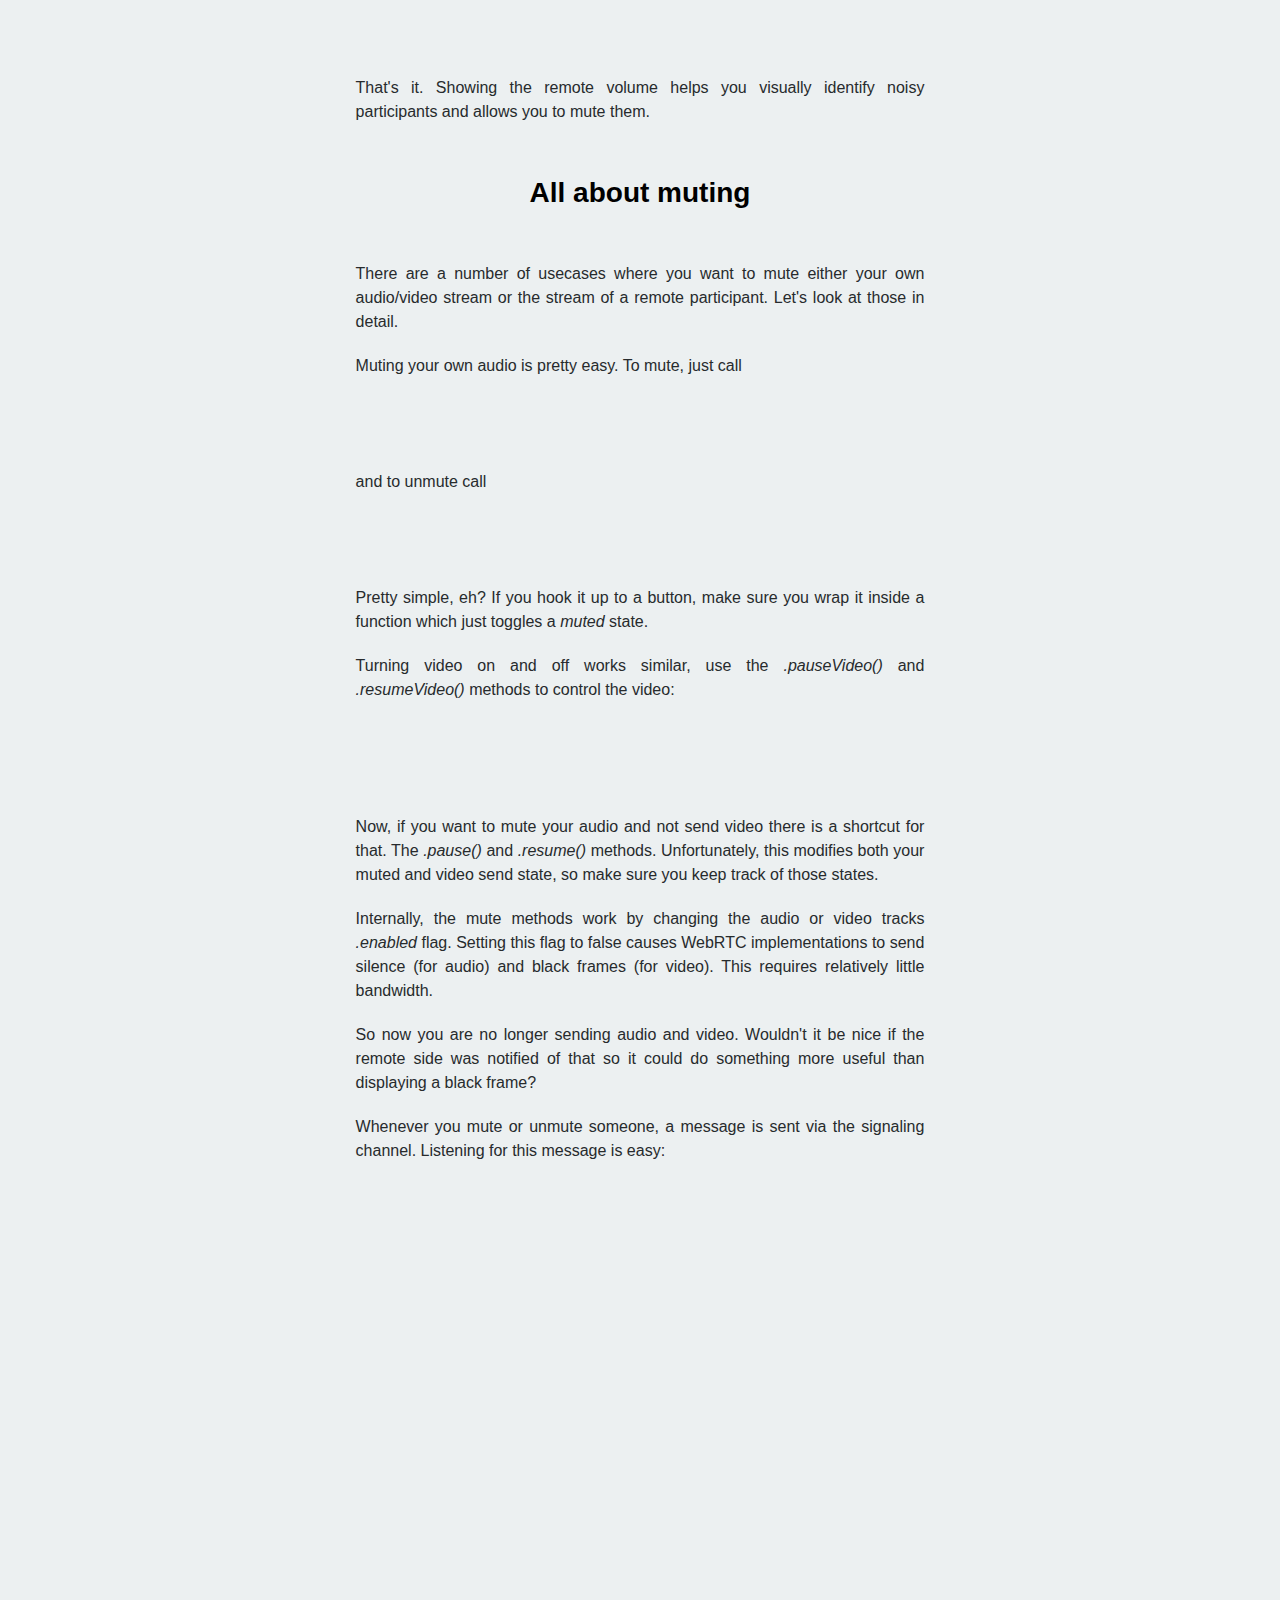
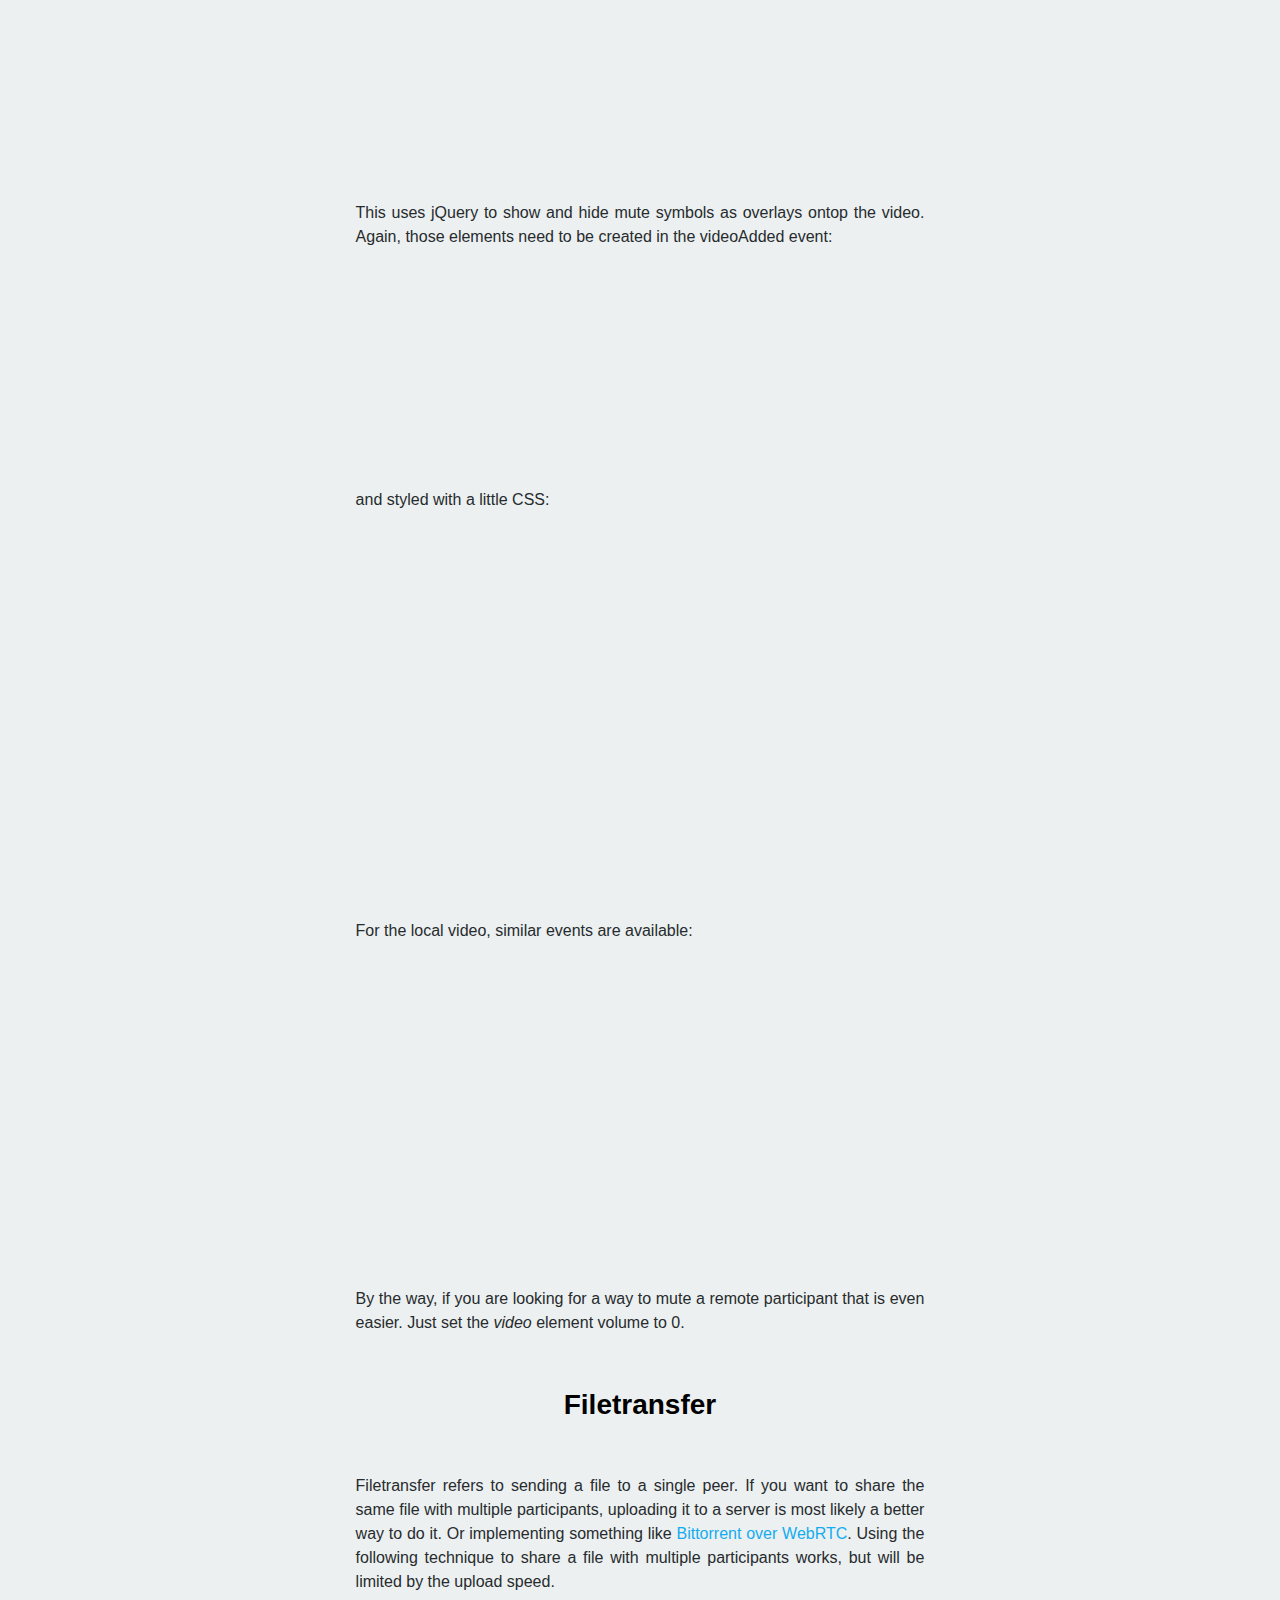
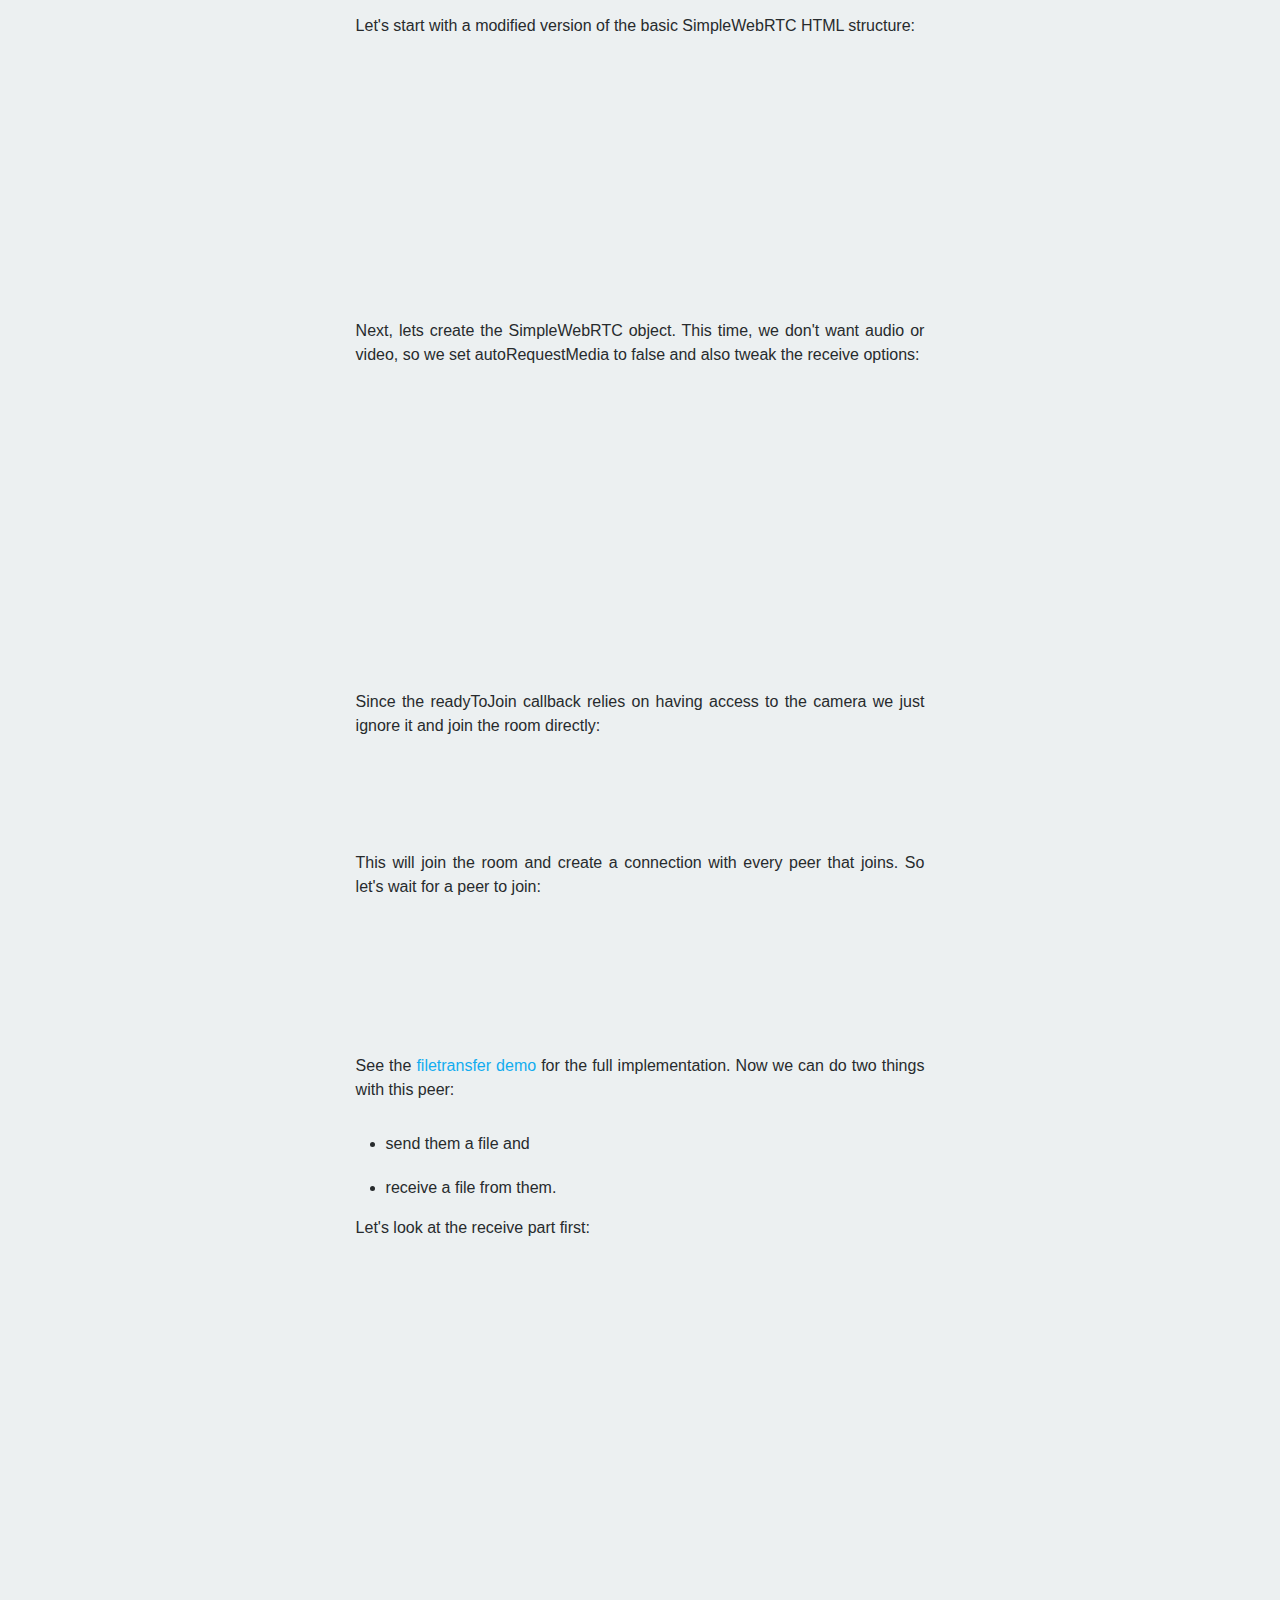
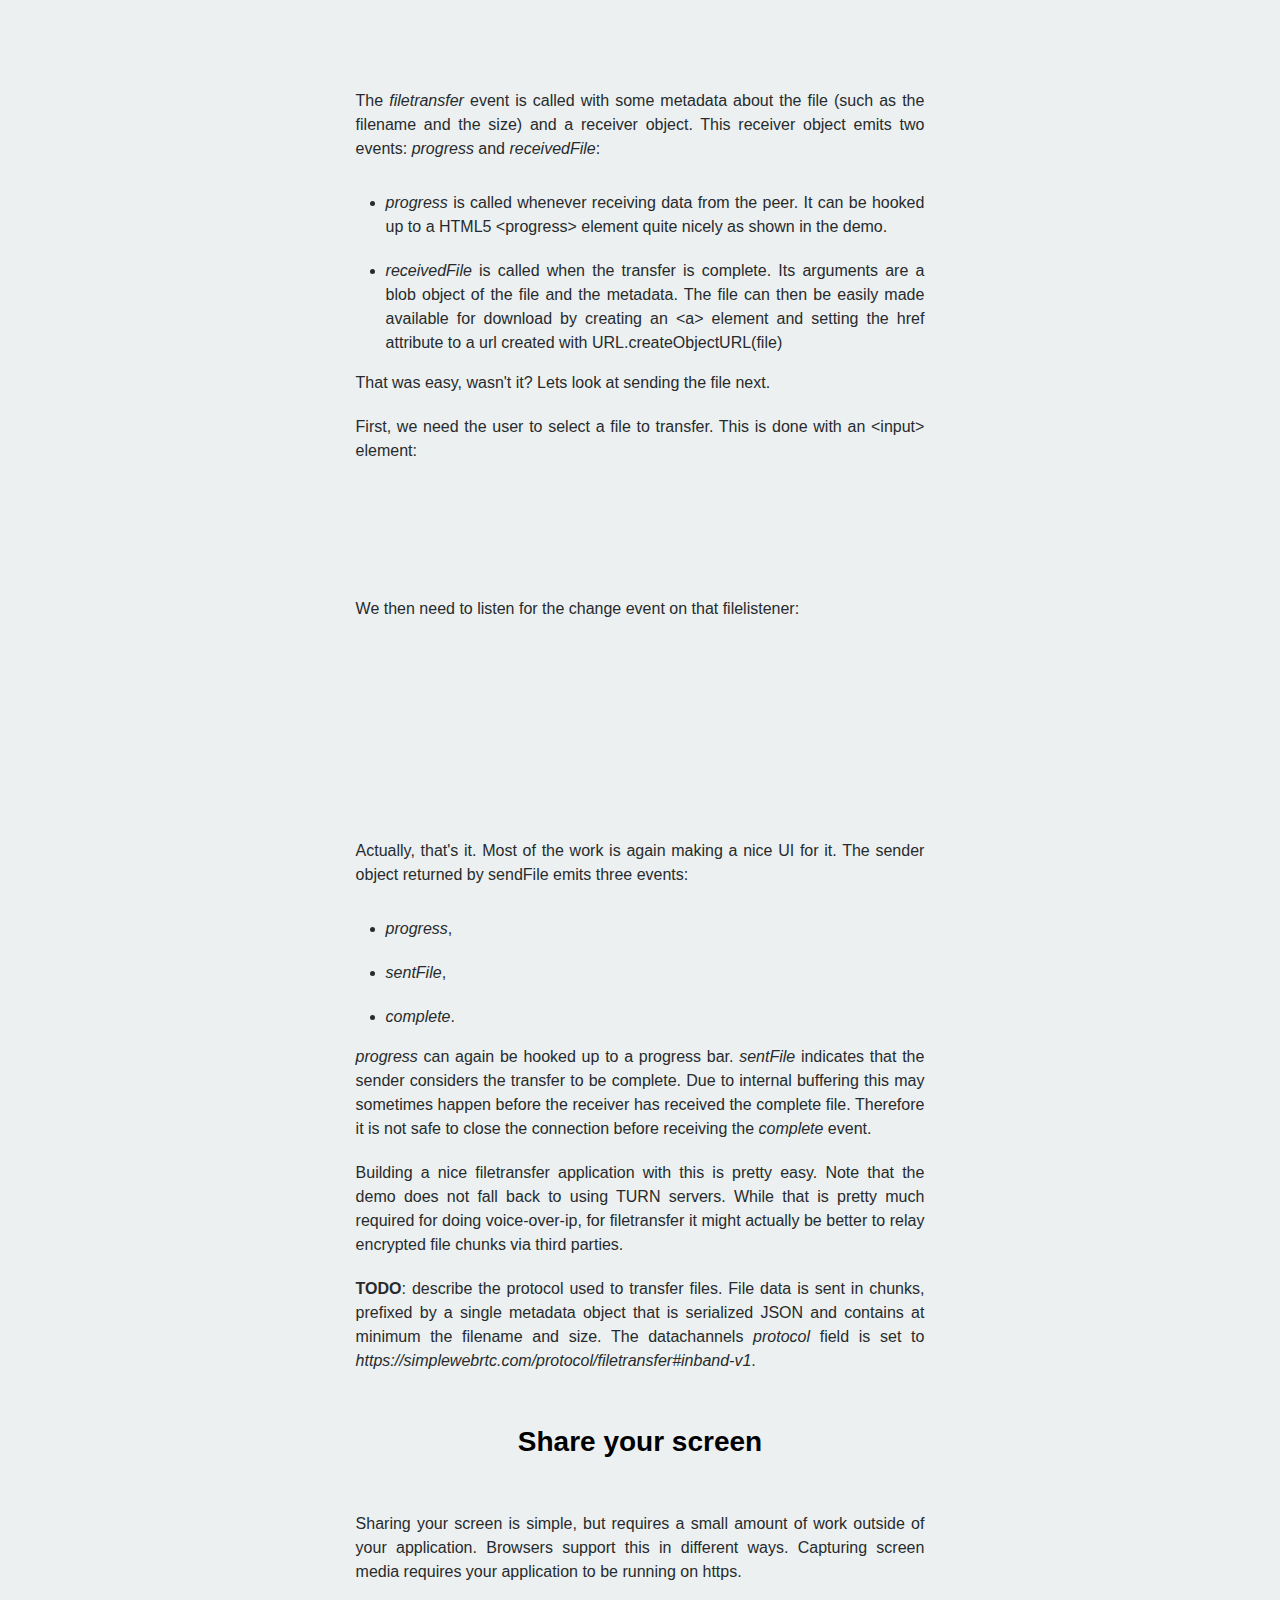
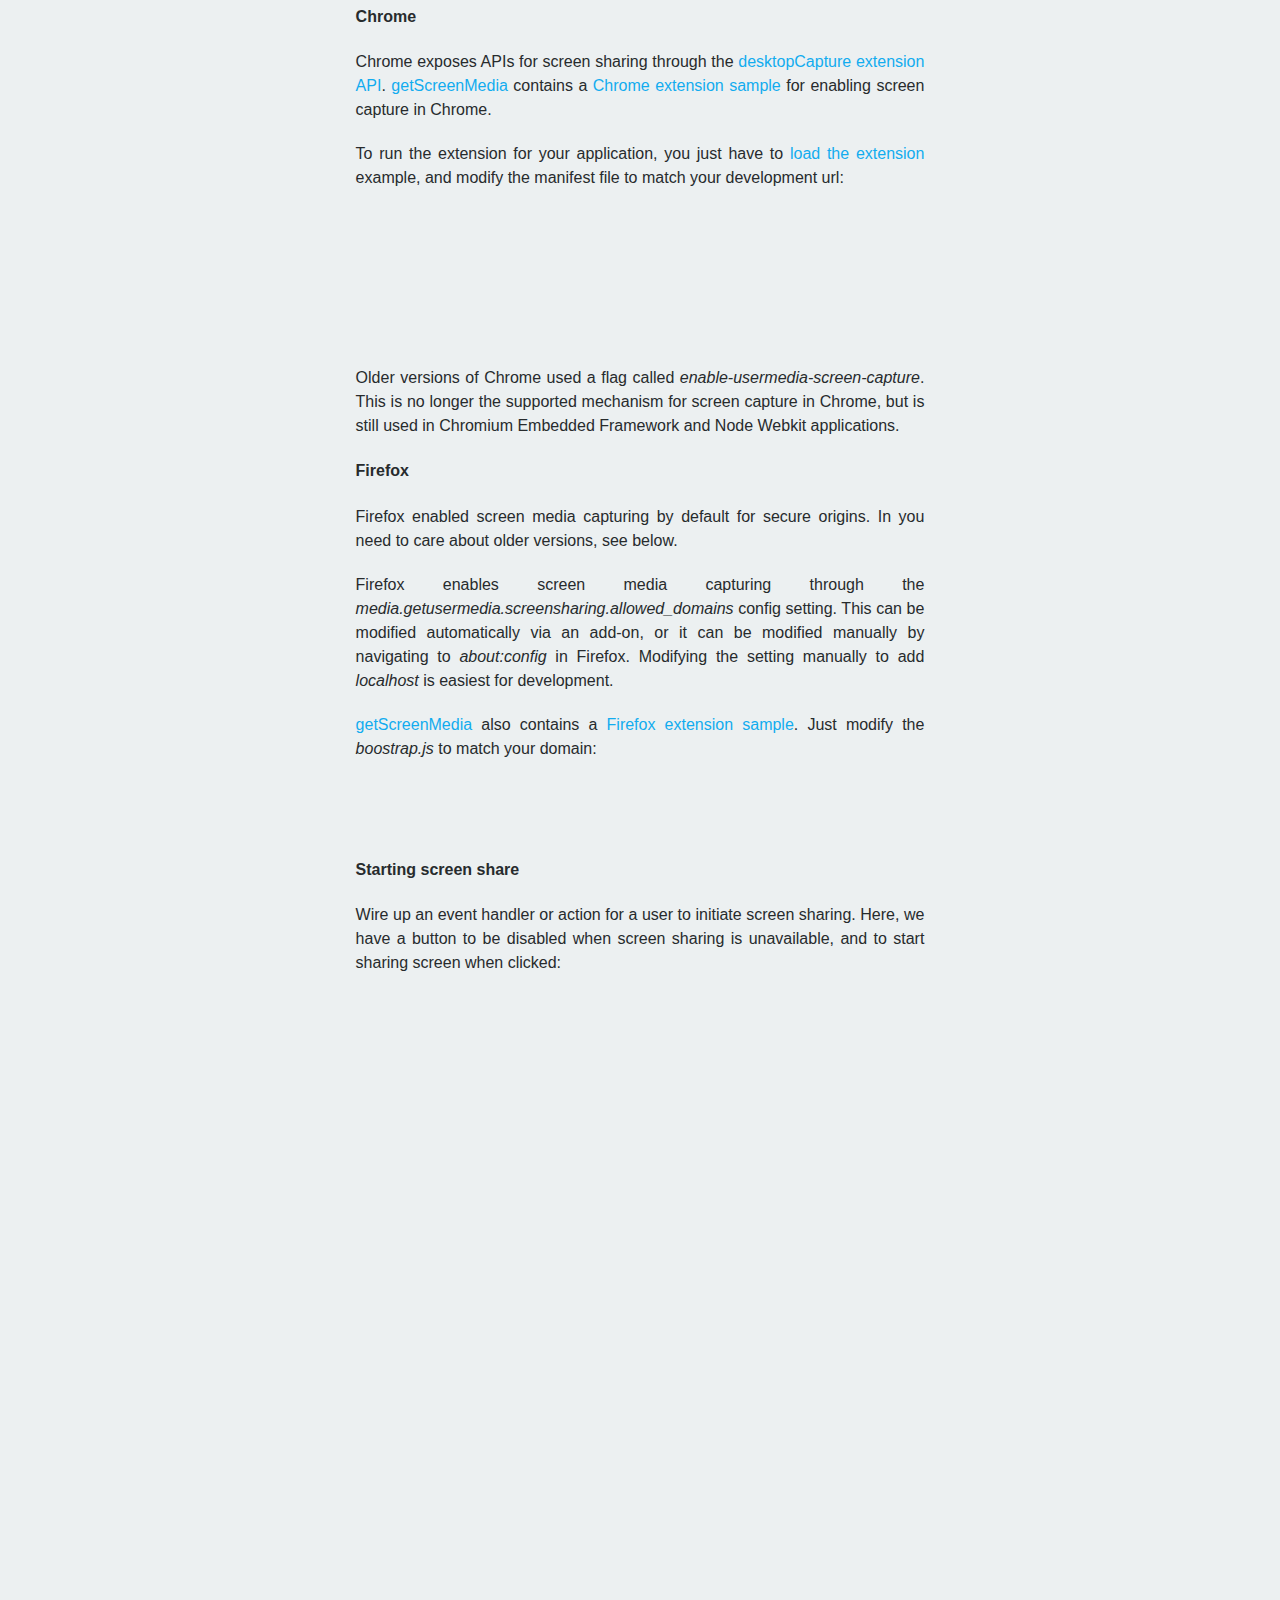
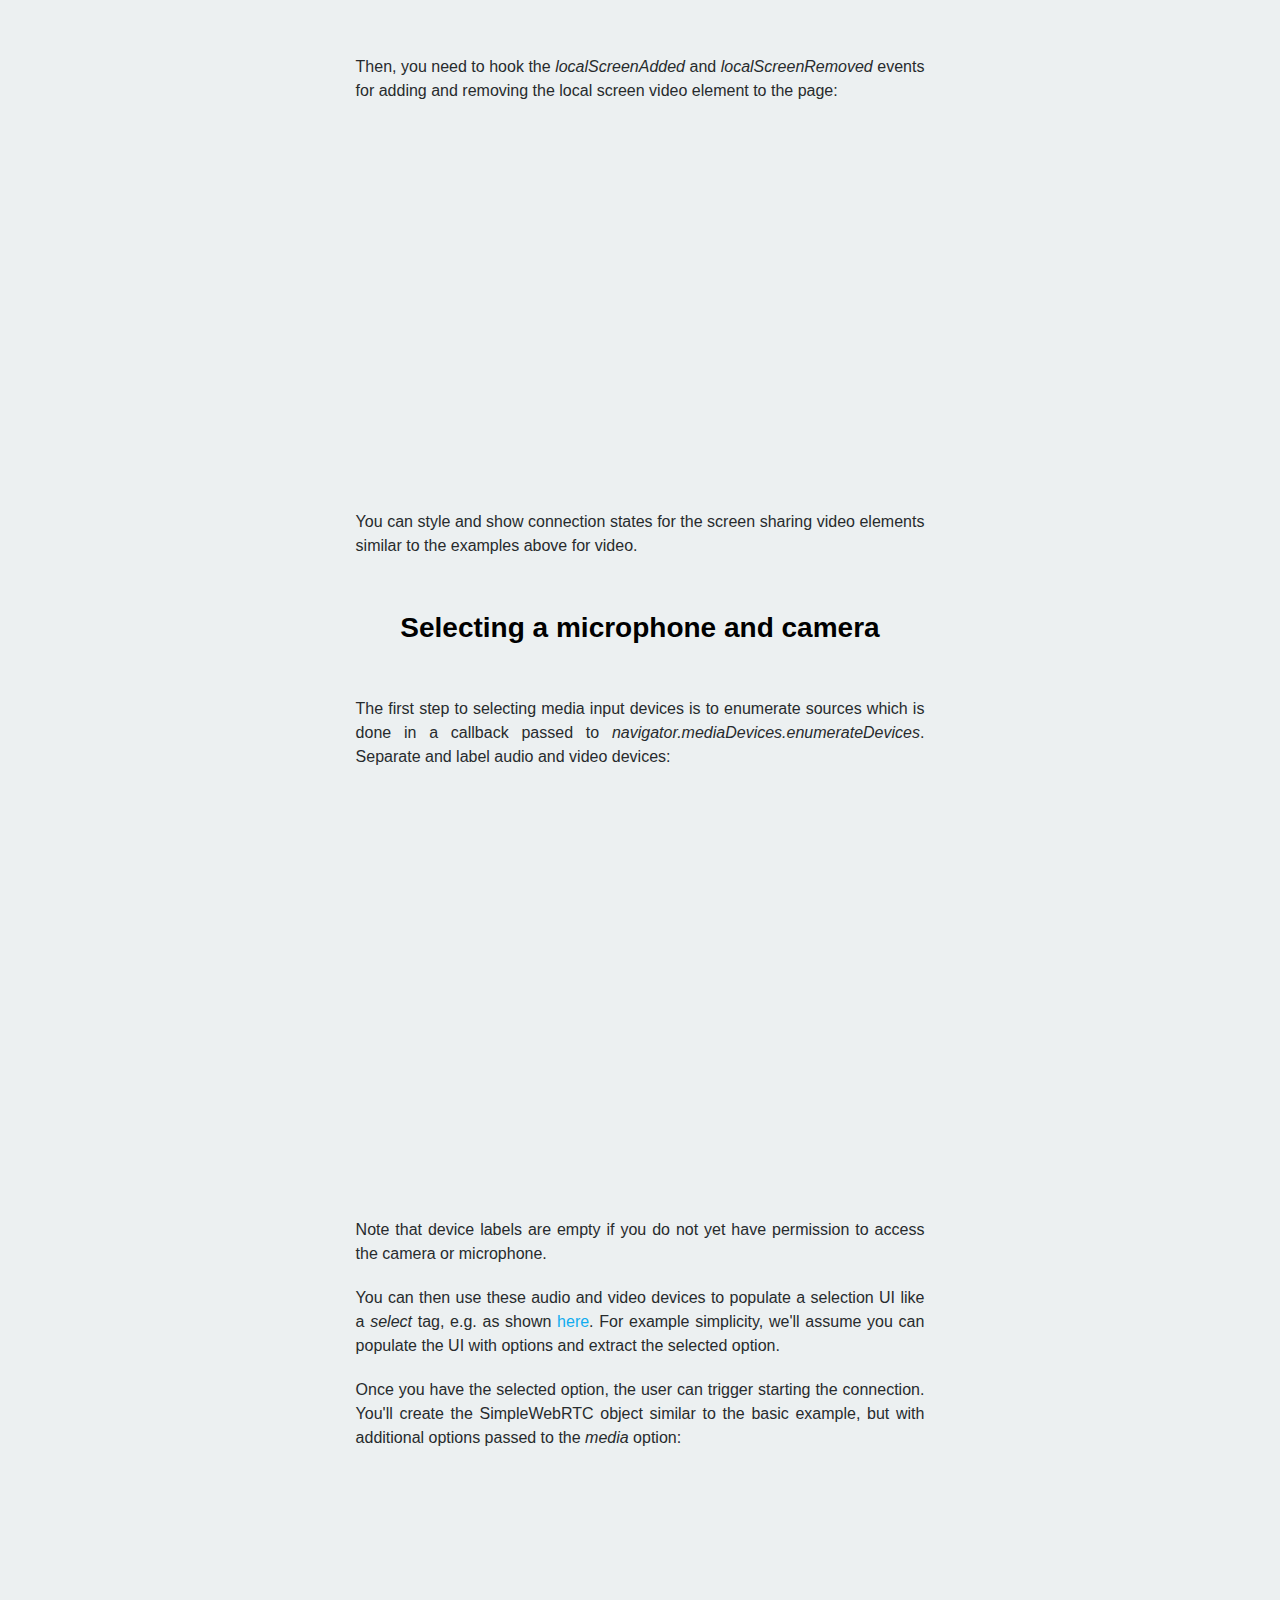
<file: docs/notsosimple.html>
<!DOCTYPE html>
<html lang="en">
  <head>
    <title>SimpleWebRTC.js from &amp;yet</title>

    <meta charset="utf-8">
    <meta http-equiv="X-UA-Compatible" content="IE=edge">
    <meta name="viewport" content="width=device-width, user-scalable=no">
    <meta name="viewport" content="width=device-width, initial-scale=1">
    <meta name="description" content="WebRTC, SimpleWebRTC, Talky, Talky.io, library, JavaScript, Node.js">
    <link rel="preconnect" href="https://fonts.googleapis.com">
    <link rel="preconnect" href="https://fonts.gstatic.com" crossorigin>
    <link href="https://fonts.googleapis.com/css2?family=Akronim&display=swap" rel="stylesheet">
    <link rel="stylesheet" type="text/css" href="//cloud.typography.com/7773252/764742/css/fonts.css" />
    <script src="https://ajax.googleapis.com/ajax/libs/jquery/3.5.1/jquery.min.js"></script>
    <link href="https://unpkg.com/aos@2.3.1/dist/aos.css" rel="stylesheet">
    <link rel="stylesheet" href="css/style.min.css">

    <link rel="icon" type="image/png" href="img/favicon.png">
  </head>

  <body>

    <div class="content" role="main">

      <div class="github-fork">
        <a href="https://github.com/HenrikJoreteg/SimpleWebRTC" class="button" alt="Fork me on Github">Fork me on Github</a>
      </div>

      <section>
        <h1 class="logo"><span>simple</span><span>WebRTC</span></h1>
        <p>Sometimes, the basic usage is not enough. You need more control than. Let's talk about this. <a href="https://andyet.com/">We</a> use alot of the things shown here on <a href="https://talky.io">Talky</a>.</p>
        <p>Some use cases are not supported by all browsers yet or we have not found a nice API that we want to use.</p>



        <h2 id="sandbox-server">Do not use the default sandbox signaling server in production</h2>
        <p>The signaling server is a server that helps the two browsers exchange a small amount of information they need to connect to each other in a secure manner.</p>
        <p>We provide a sandbox signaling server so it easy to get started. However, installing <a href="https://github.com/andyet/signalmaster">Signalmaster</a> is one of the first things to do when you want to dive deeper. Then just point the url attribute in the SimpleWebRTC constructor to your server url:</p>
        <pre data-aos="fade-left"><code>var webrtc = new SimpleWebRTC({
  // the id/element dom element that will hold "our" video
  localVideoEl: 'localVideo',
  // the id/element dom element that will hold remote videos
  remoteVideosEl: 'remotesVideos',
  // immediately ask for camera access
  autoRequestMedia: true,
  url: 'https://example.com/'
});</code></pre>



        <h2 id="basic-overlay">Add style your video element</h2>
        <p>Most of the time, you want to wrap your video element in a container, e.g. to add overlays instead of just having raw unstyled video elements in your remote video container.</p>
        <p>To do this, you need to supress adding them to the remote video container by passing an empty string for the container id:</p>
        <pre  data-aos="fade-right"><code>var webrtc = new SimpleWebRTC({
  localVideoEl: 'localVideo',
  remoteVideosEl: '' // empty string
});</code></pre>
        <p>Then, you need to hook the <i>videoAdded</i> event. It is called with the video element and the peer session as an argument:</p>
        <pre  data-aos="fade-left"><code>// a peer video has been added
webrtc.on('videoAdded', function (video, peer) {
    console.log('video added', peer);
    var remotes = document.getElementById('remotes');
    if (remotes) {
        var container = document.createElement('div');
        container.className = 'videoContainer';
        container.id = 'container_' + webrtc.getDomId(peer);
        container.appendChild(video);

        // suppress contextmenu
        video.oncontextmenu = function () { return false; };

        remotes.appendChild(container);
    }
});</code></pre>
        <p>You create div element, set a className so you can style all video containers using CSS and add an id so you can remove that video element later on.</p>
        <pre  data-aos="fade-right"><code>// a peer video was removed
webrtc.on('videoRemoved', function (video, peer) {
    console.log('video removed ', peer);
    var remotes = document.getElementById('remotes');
    var el = document.getElementById(peer ? 'container_' + webrtc.getDomId(peer) : 'localScreenContainer');
    if (remotes && el) {
        remotes.removeChild(el);
    }
});</code></pre>
        <p>Lets add a little CSS so you can create overlays in the next step:</p>
        <pre  data-aos="fade-left"><code>.videoContainer {
    position: relative;
    width: 200px;
    height: 150px;
}
.videoContainer video {
    position: absolute;
    width: 100%;
    height: 100%;
}</code></pre>
        <p>See the <a href="/demo.html">demo page</a> for a complete example.</p>


        <h2 id="connstates">Show more information about the state of the connection</h2>
        <p>The way the <a href="//w3c.github.io/webrtc-pc/">RTCPeerConnection API</a> works you get the stream (and therefore the video element) before the P2P connection is fully established. Therefore it's a good idea to display information about the state of the connection as done on the <a href="/demo.html">demo page</a>. Just extend the previous example a little bit by adding the following piece of code in the videoAdded event:</p>
        <pre  data-aos="fade-right"><code>
    // show the ice connection state
    if (peer && peer.pc) {
        var connstate = document.createElement('div');
        connstate.className = 'connectionstate';
        container.appendChild(connstate);
        peer.pc.on('iceConnectionStateChange', function (event) {
            switch (peer.pc.iceConnectionState) {
            case 'checking':
                connstate.innerText = 'Connecting to peer...';
                break;
            case 'connected':
            case 'completed': // on caller side
                connstate.innerText = 'Connection established.';
                break;
            case 'disconnected':
                connstate.innerText = 'Disconnected.';
                break;
            case 'failed':
                break;
            case 'closed':
                connstate.innerText = 'Connection closed.';
                break;
            }
        });
    }
</code></pre>
        <p>This code adds an overlay inside the video container that visualized the connection state. Whenever the connection state changes, the callback for the iceConnectionStateChange will be called and you can inspect the new state of the connection. Note that some events like <i>connected</i> or <i>disconnected</i> can be called multiple times when there are short interruptions in connectivity. Now let's just add another bit of CSS:</p>
        <pre  data-aos="fade-left"><code>.connectionstate {
    position: absolute;
    top: 0px;
    width: 100%;
    text-align: center;
    color: #fff
}</code></pre>
        <p>This positions the displayed at the top of the video container, centers it and makes it white. Of course, you can display it any other way you want, it just depends on your CSS magic.</p>
        <p>The <i>failed</i> state is somewhat special. In Chrome, this can only occur on the initiating side whereas in Firefox it can happen on both sides. SimpleWebRTC abstracts this by providing two events for this:</p>
        <pre  data-aos="fade-right"><code>// local p2p/ice failure
webrtc.on('iceFailed', function (peer) {
    var connstate = document.querySelector('#container_' + webrtc.getDomId(peer) + ' .connectionstate');
    console.log('local fail', connstate);
    if (connstate) {
        connstate.innerText = 'Connection failed.';
        fileinput.disabled = 'disabled';
    }
});

// remote p2p/ice failure
webrtc.on('connectivityError', function (peer) {
    var connstate = document.querySelector('#container_' + webrtc.getDomId(peer) + ' .connectionstate');
    console.log('remote fail', connstate);
    if (connstate) {
        connstate.innerText = 'Connection failed.';
        fileinput.disabled = 'disabled';
    }
});</code></pre>
        <p>For the purpose of the sample, this is just handled by showing it to the user.</p>



        <h2 id="audiolevels">Show audio levels</h2>
        <p>Another thing that is nice to show is the audio level of a participant. Due to <a href="https://code.google.com/p/chromium/issues/detail?id=121673">some restrictions in Chrome</a>, it is currently only available from local mediastreams and not from MediaStreams received via a WebRTC peerconnections.</p>
        <p>We are going to use <a href="https://github.com/otalk/hark">hark</a>, an awesome Javascript module, to extract the audio level from the MediaStream with the WebAudio API. One of the advantage of this over other techniques (like querying the PeerConnections getStats method) is that it does not require an established peer-to-peer connection and therefore can be used in a screen that allows the users to check their microphone before joining a conference (see <a href="https://talky.io/">the haircheck screen</a> on Talky for an example</a>).</p>
        <p>Since we will have different sources for the volume, let's start with a helper function that changes the height of a value of a HTML5 <i>meter</i> element that is overlayed ontop of the video element:</p>
        <pre  data-aos="fade-left"><code>// helper function to show the volume
function showVolume(el, volume) {
    console.log('showVolume', volume, el);
    if (!el) return;
    if (volume < -45) volume = -45; // -45 to -20 is
    if (volume > -20) volume = -20; // a good range
    el.value = volume;
}</code></pre>
        <p>See the <a href="https://github.com/otalk/hark#understanding-dbvolume-threshold">hark documentation</a> for the meaning of the volume parameter and play around with the parameters a little.</p>
        <p>Next, add a little bit of CSS:</p>
<pre  data-aos="fade-right"><code>.volume {
    position: absolute;
    left: 15%;
    width: 70%;
    bottom: 2px;
    height: 10px;
}</pre></code>
        <p>And we need to create this volume meter element when creating the remote video, so add the following piece of code in the videoAdded element:</p>
<pre  data-aos="fade-left"><code>
    // show the remote volume
    var vol = document.createElement('meter');
    vol.id = 'volume_' + peer.id;
    vol.className = 'volume';
    vol.min = -45;
    vol.max = -20;
    vol.low = -40;
    vol.high = -25;
    container.appendChild(vol);
</pre></code>
        <p>See the <a href="/demo.html">demo</a> for the full code. If you test this make sure you open the page in two different windows, not tabs, since browsers limit the number of times callbacks are executed in background pages.</p>
        <p>Now, hook it up with the localStream. SimpleWebRTC includes hark and lets you subscribe to a <i>volumeChange</i> event:</p>
        <pre  data-aos="fade-right"><code>// local volume has changed
webrtc.on('volumeChange', function (volume, treshold) {
    showVolume(document.getElementById('localVolume'), volume);
});</code></pre>
        <p>Now you should get a nice volume meter when you speak. Isn't that awesome?</p>
        <p>Showing the volume of remote participants is a little more tricky due to the Chrome bug. Under the hood, this involves WebRTC datachannels and transferring the local volume to your peers. But everything is nicely hidden by SimpleWebRTC, so all you need is this little piece of Javascript:</p>
        <pre  data-aos="fade-left"><code>// remote volume has changed
webrtc.on('remoteVolumeChange', function (peer, volume) {
    showVolume(document.getElementById('volume_' + peer.id), volume);
});</code></pre>
        <p>That's it. Showing the remote volume helps you visually identify noisy participants and allows you to mute them.</p>



        <h2 id="mute">All about muting</h2>
        <p>There are a number of usecases where you want to mute either your own audio/video stream or the stream of a remote participant. Let's look at those in detail.<p>
        <p>Muting your own audio is pretty easy. To mute, just call</p>
        <pre  data-aos="fade-right"><code>webrtc.mute()</pre></code>
        <p>and to unmute call</p>
        <pre  data-aos="fade-left"><code>webrtc.unmute()</pre></code>
        <p>Pretty simple, eh? If you hook it up to a button, make sure you wrap іt inside a function which just toggles a <i>muted</i> state.</p>
        <p>Turning video on and off works similar, use the <i>.pauseVideo()</i> and <i>.resumeVideo()</i> methods to control the video:</p>
        <pre  data-aos="fade-right"><code>webrtc.pauseVideo();
webrtc.resumeVideo();</pre></code>
        <p>Now, if you want to mute your audio and not send video there is a shortcut for that. The <i>.pause()</i> and <i>.resume()</i> methods. Unfortunately, this modifies both your muted and video send state, so make sure you keep track of those states.</p>
        <p>Internally, the mute methods work by changing the audio or video tracks <i>.enabled</i> flag. Setting this flag to false causes WebRTC implementations to send silence (for audio) and black frames (for video). This requires relatively little bandwidth.</p>
        <p>So now you are no longer sending audio and video. Wouldn't it be nice if the remote side was notified of that so it could do something more useful than displaying a black frame?</p>
        <p>Whenever you mute or unmute someone, a message is sent via the signaling channel. Listening for this message is easy:</p>
        <pre  data-aos="fade-left"><code>// listen for mute and unmute events
webrtc.on('mute', function (data) { // show muted symbol
    webrtc.getPeers(data.id).forEach(function (peer) {
        if (data.name == 'audio') {
            $('#videocontainer_' + webrtc.getDomId(peer) + ' .muted').show();
        } else if (data.name == 'video') {
            $('#videocontainer_' + webrtc.getDomId(peer) + ' .paused').show();
            $('#videocontainer_' + webrtc.getDomId(peer) + ' video').hide();
        }
    });
});
webrtc.on('unmute', function (data) { // hide muted symbol
    webrtc.getPeers(data.id).forEach(function (peer) {
        if (data.name == 'audio') {
            $('#videocontainer_' + webrtc.getDomId(peer) + ' .muted').hide();
        } else if (data.name == 'video') {
            $('#videocontainer_' + webrtc.getDomId(peer) + ' video').show();
            $('#videocontainer_' + webrtc.getDomId(peer) + ' .paused').hide();
        }
    });
});</pre></code>
        <p>This uses jQuery to show and hide mute symbols as overlays ontop the video. Again, those elements need to be created in the videoAdded event:</p>
        <pre  data-aos="fade-right"><code>    // add muted and paused elements
    var muted = document.createElement('span');
    vol.className = 'muted';
    container.appendChild(muted);

    var muted = document.createElement('span');
    vol.className = 'muted';
    container.appendChild(muted);
</pre></code>
        <p>and styled with a little CSS:</p>
        <pre  data-aos="fade-left"><code>
.muted, .paused
    display: none
    position: absolute
    z-index: 1
    color: #12acef

.muted
    left: 0px
    bottom: 10%
    width: 100%

.paused
    left: 0px
    top: 40%
    width: 100%
</pre></code>
        <p>For the local video, similar events are available:</p>
        <pre  data-aos="fade-right"><code>//local mute/unmute events
webrtc.on('audioOn', function () {
    // your local audio just turned on
});
webrtc.on('audioOff', function () {
    // your local audio just turned off
});
webrtc.on('videoOn', function () {
    // local video just turned on
});
webrtc.on('videoOff', function () {
    // local video just turned off
});</pre></code>
        <p>By the way, if you are looking for a way to mute a remote participant that is even easier. Just set the <i>video</i> element volume to 0.</p>



        <h2 id="filetransfer">Filetransfer</h2>
        <p>Filetransfer refers to sending a file to a single peer. If you want to share the same file with multiple participants, uploading it to a server is most likely a better way to do it. Or implementing something like <a href="https://webtorrent.io">Bittorrent over WebRTC</a>. Using the following technique to share a file with multiple participants works, but will be limited by the upload speed.</p>
        <p>Let's start with a modified version of the basic SimpleWebRTC HTML structure:</p>
        <pre  data-aos="fade-left"><code>&lt;!DOCTYPE html&gt;
&lt;html&gt;
    &lt;head&gt;
        &lt;script src=&quot;https://simplewebrtc.com/latest-v2.js&quot;&gt;&lt;/script&gt;
    &lt;/head&gt;
    &lt;body&gt;
        &lt;div id=&quot;remotes&quot;&gt;&lt;/div&gt;
    &lt;/body&gt;
&lt;/html&gt;</code></pre>
        <p>Next, lets create the SimpleWebRTC object. This time, we don't want audio or video, so we set autoRequestMedia to false and also tweak the receive options:</p>
        <pre  data-aos="fade-right"><code>var webrtc = new SimpleWebRTC({
    // we don't do video
    localVideoEl: '',
    remoteVideosEl: '',
    // dont ask for camera access
    autoRequestMedia: false
    // dont negotiate media
    receiveMedia: {
        offerToReceiveAudio: 0,
        offerToReceiveVideo: 0
    }
});</code></pre>
        <p>Since the readyToJoin callback relies on having access to the camera we just ignore it and join the room directly:</p>
        <code><pre  data-aos="fade-left">// join without waiting for media
webrtc.joinRoom('your awesome room name');</code></pre>
        <p>This will join the room and create a connection with every peer that joins. So let's wait for a peer to join:</p>
        <pre  data-aos="fade-right"><code>// called when a peer is created
webrtc.on('createdPeer', function (peer) {
    console.log('createdPeer', peer);
});</code></pre>
        <p>See the <a href="filetransfer.html">filetransfer demo</a> for the full implementation. Now we can do two things with this peer:</p>
        <ul>
            <li>send them a file and</li>
            <li>receive a file from them.</li>
        </ul>
        <p>Let's look at the receive part first:</p>
        <pre  data-aos="fade-left"><code>// receiving an incoming filetransfer
peer.on('fileTransfer', function (metadata, receiver) {
    console.log('incoming filetransfer', metadata.name, metadata);
    receiver.on('progress', function (bytesReceived) {
        console.log('receive progress', bytesReceived, 'out of', metadata.size);
    });
    // get notified when file is done
    receiver.on('receivedFile', function (file, metadata) {
        console.log('received file', metadata.name, metadata.size);

        // close the channel
        receiver.channel.close();
    });
    filelist.appendChild(item);
});</code></pre>
        <p>The <i>filetransfer</i> event is called with some metadata about the file (such as the filename and the size) and a receiver object. This receiver object emits two events: <i>progress</i> and <i>receivedFile</i>:
        <ul>
            <li><i>progress</i> is called whenever receiving data from the peer. It can be hooked up to a HTML5 &lt;progress&gt; element quite nicely as shown in the demo.</li>
            <li><i>receivedFile</i> is called when the transfer is complete. Its arguments are a blob object of the file and the metadata. The file can then be easily made available for download by creating an &lt;a&gt; element and setting the href attribute to a url created with URL.createObjectURL(file)</li>
        </ul>
        <p>That was easy, wasn't it? Lets look at sending the file next.</p>

        <p>First, we need the user to select a file to transfer. This is done with an &lt;input&gt; element:</p>
        <pre  data-aos="fade-right"><code>// select a file
var fileinput = document.createElement('input');
fileinput.type = 'file';</code></pre>
        <p>We then need to listen for the change event on that filelistener:</p>
        <pre  data-aos="fade-left"><code>// send a file
fileinput.addEventListener('change', function() {
    fileinput.disabled = true;

    var file = fileinput.files[0];
    var sender = peer.sendFile(file);
});</code></pre>
        <p>Actually, that's it. Most of the work is again making a nice UI for it. The sender object returned by sendFile emits three events:</p>
        <ul>
            <li><i>progress</i>,</li>
            <li><i>sentFile</i>,</li>
            <li><i>complete</i>.</li>
        </ul>
        <p><i>progress</i> can again be hooked up to a progress bar. <i>sentFile</i> indicates that the sender considers the transfer to be complete. Due to internal buffering this may sometimes happen before the receiver has received the complete file. Therefore it is not safe to close the connection before receiving the <i>complete</i> event.</p>

        <p>Building a nice filetransfer application with this is pretty easy. Note that the demo does not fall back to using TURN servers. While that is pretty much required for doing voice-over-ip, for filetransfer it might actually be better to relay encrypted file chunks via third parties.</p>

        <p><b>TODO</b>: describe the protocol used to transfer files. File data is sent in chunks, prefixed by a single metadata object that is serialized JSON and contains at minimum the filename and size. The datachannels <i>protocol</i> field is set to <i>https://simplewebrtc.com/protocol/filetransfer#inband-v1</i>.</p>



        <h2 id="screenshare">Share your screen</h2>

        <p>Sharing your screen is simple, but requires a small amount of work outside of your application. Browsers support this in different ways. Capturing screen media requires your application to be running on https.</p>

        <h4>Chrome</h4>
        <p>Chrome exposes APIs for screen sharing through the <a href="https://developer.chrome.com/extensions/desktopCapture" target="_blank">desktopCapture extension API</a>. <a href="https://github.com/HenrikJoreteg/getScreenMedia/">getScreenMedia</a> contains a <a href="https://github.com/HenrikJoreteg/getScreenMedia/tree/master/chrome-extension-sample">Chrome extension sample</a> for enabling screen capture in Chrome.</p>
        <p>To run the extension for your application, you just have to <a href="https://developer.chrome.com/extensions/getstarted#unpacked">load the extension</a> example, and modify the manifest file to match your development url:</p>
        <pre  data-aos="fade-right"><code>"content_scripts": [ {
    "js": [ "content.js" ],
    "matches": [ "https://localhost:*/*" ]
  }]
});</code></pre>

        <p>Older versions of Chrome used a flag called <i>enable-usermedia-screen-capture</i>. This is no longer the supported mechanism for screen capture in Chrome, but is still used in Chromium Embedded Framework and Node Webkit applications.</p>

        <h4>Firefox</h4>
        <p>Firefox enabled screen media capturing by default for secure origins. In you need to care about older versions, see below.</p>
        <p>Firefox enables screen media capturing through the <i>media.getusermedia.screensharing.allowed_domains</i> config setting. This can be modified automatically via an add-on, or it can be modified manually by navigating to <i>about:config</i> in Firefox. Modifying the setting manually to add <i>localhost</i> is easiest for development.
        <p><a href="https://github.com/HenrikJoreteg/getScreenMedia/">getScreenMedia</a> also contains a <a href="https://github.com/HenrikJoreteg/getScreenMedia/tree/master/firefox-extension-sample">Firefox extension sample</a>. Just modify the <i>boostrap.js</i> to match your domain:</p>
        <pre  data-aos="fade-left"><code>var domains = ["simplewebrtc.com"];</code></pre>

        <h4>Starting screen share</h4>
        <p>Wire up an event handler or action for a user to initiate screen sharing. Here, we have a button to be disabled when screen sharing is unavailable, and to start sharing screen when clicked:</p>
        <pre  data-aos="fade-right"><code>var button = document.getElementById('screenShareButton'),
    setButton = function (bool) {
        button.innerText = bool ? 'share screen' : 'stop sharing';
    };
if (!webrtc.capabilities.supportScreenSharing) {
    button.disabled = 'disabled';
}
webrtc.on('localScreenRemoved', function () {
    setButton(true);
});

setButton(true);

button.click(function () {
    if (webrtc.getLocalScreen()) {
        webrtc.stopScreenShare();
        setButton(true);
    } else {
        webrtc.shareScreen(function (err) {
            if (err) {
                setButton(true);
            } else {
                setButton(false);
            }
        });

    }
});</code></pre>

        <p>Then, you need to hook the <i>localScreenAdded</i> and <i>localScreenRemoved</i> events for adding and removing the local screen video element to the page:</p>

        <pre  data-aos="fade-left"><code>// local screen obtained
webrtc.on('localScreenAdded', function (video) {
    video.onclick = function () {
        video.style.width = video.videoWidth + 'px';
        video.style.height = video.videoHeight + 'px';
    };
    document.getElementById('localScreenContainer').appendChild(video);
    $('#localScreenContainer').show();
});
// local screen removed
webrtc.on('localScreenRemoved', function (video) {
    document.getElementById('localScreenContainer').removeChild(video);
    $('#localScreenContainer').hide();
});</code></pre>

        <p>You can style and show connection states for the screen sharing video elements similar to the examples above for video.</p>

        <h2 id="device-selection">Selecting a microphone and camera</h2>

        <p>The first step to selecting media input devices is to enumerate sources which is done in a callback passed to <i>navigator.mediaDevices.enumerateDevices</i>. Separate and label audio and video devices:</p>
        <pre  data-aos="fade-right"><code>var audioDevices = [],
    videoDevices = [];
    navigator.mediaDevices.enumerateDevices().then(function (devices) {
      for (var i = 0; i !== devices.length; ++i) {
          var device = devices[i];
          if (device.kind === 'audioinput') {
              device.label = device.label || 'microphone ' + (audioDevices.length + 1);
              audioDevices.push(device);
          } else if (device.kind === 'videoinput') {
              device.label = device.label || 'camera ' + (videoDevices.length + 1);
              videoDevices.push(device);
          }
      }
    });
}</code></pre>
        <p>Note that device labels are empty if you do not yet have permission to access the camera or microphone.</p>

        <p>You can then use these audio and video devices to populate a selection UI like a <i>select</i> tag, e.g. as shown <a href="https://webrtc.github.io/samples/src/content/devices/input-output/">here</a>. For example simplicity, we'll assume you can populate the UI with options and extract the selected option.</p>

        <p>Once you have the selected option, the user can trigger starting the connection. You'll create the SimpleWebRTC object similar to the basic example, but with additional options passed to the <i>media</i> option:</p>
        <pre  data-aos="fade-left"><code>//default media options
var mediaOptions = {
    audio: true,
    video: true
};
if (selectedAudioDevice && selectedAudioDevice.sourceId) {
    mediaOptions.audio = {
        deviceId: selectedAudioDevice.deviceId
    };
}
if (selectedVideoDevice && selectedVideoDevice.sourceId) {
    mediaOptions.video = {
        deviceId: selectedDevice.deviceId
    };
}
var webrtc = new SimpleWebRTC({
  localVideoEl: 'localVideo',
  remoteVideosEl: 'remotesVideos',
  autoRequestMedia: true,
  url: 'https://example.com/'
  //use the media options to pass constraints for getUserMedia requests
  media: mediaOptions
});</code></pre>

        <p>Now, when SimpleWebRTC requests user media from the browser, it will request the specific devices selected by the user.</p>

        <h2 id="fail">Fail, with grace</h2>
        <p>Sometimes, connections fail. While there is little you can do about that, you can make some educated guesses about the <i>why</i>. Most of the time, this is caused by one of the peers being on a restriced network. In that case (and assuming that you are using a TURN server) the PeerConnection will not have gathered any candidates of type relay. SimpleWebRTC makes very easy to detect by exposing a <i>hadLocalRelayCandidate</i> and <i>hadRemoteRelayCandidate</i> property which can be checked when ICE fails:</p>
        <pre  data-aos="fade-right"><code>// local p2p/ice failure
webrtc.on('iceFailed', function (peer) {
    var pc = peer.pc;
    console.log('had local relay candidate', pc.hadLocalRelayCandidate);
    console.log('had remote relay candidate', pc.hadRemoteRelayCandidate);
});

// remote p2p/ice failure
webrtc.on('connectivityError', function (peer) {
    var pc = peer.pc;
    console.log('had local relay candidate', pc.hadLocalRelayCandidate);
    console.log('had remote relay candidate', pc.hadRemoteRelayCandidate);
});</code></pre>
        <p>Based on this, you can determine which end of the connection is behind a restricted network.</p>
        <p>For more details (than you ever wanted to know) watch <a href="http://www.tokbox.com/blog/failed-techtok-with-philipp-hancke/">this talk</a>.

        <h2 id="nicknames">User-friendly nicknames</h2>
        <p>Sometimes, you want to display a nickname along with the video. That's now pretty simple, just add a 'nick' property to the config when creating the SimpleWebRTC object:</p>
        <pre  data-aos="fade-left"><code>var webrtc = new SimpleWebRTC({
  // the id/element dom element that will hold "our" video
  localVideoEl: 'localVideo',
  // the id/element dom element that will hold remote videos
  remoteVideosEl: 'remotesVideos',
  // immediately ask for camera access
  autoRequestMedia: true,
  nick: 'Jane Doe',
  url: 'https://example.com/'
});</code></pre>
        <p>and evaluate peer.nick in the <i>videoAdded</i> event:
        <pre  data-aos="fade-right"><code>webrtc.on('videoAdded', function (video, peer) {
    console.log('videoAdded', peer.nick);
});</code></pre>
<div class="end">
        <h2>Join without a camera or microphone</h2>

        <h2>Connection quality</h2>

        <h2>Upgrade an audiochat to a videochat</h2>

        <h2>Text chat</h2>

        <h2>Data channels</h2>

        <h2>Integrate it: reveal.js</h2>

        <h2 id="turn">Let's talk about TURN servers...</h2>

        <h2>A word about mobile apps</h2>

        <h2>Full Mesh or Full Mess? Advanced Multiparty</h2>

        <h2>Recording a conference</h2>
    </div>

      </section>
    <footer role="contentinfo">
      <a href="http://andyet.com" target="_blank" title="Made by &amp;yet"></a>
    </footer>
  </div>
  <script src="https://unpkg.com/aos@2.3.1/dist/aos.js"></script>
  <script>
  $(function(){
   AOS.init();});
</script>
  <script src="js/highlight.min.js"></script>
  <script>hljs.initHighlightingOnLoad();</script>

</body>
</html>
</file>
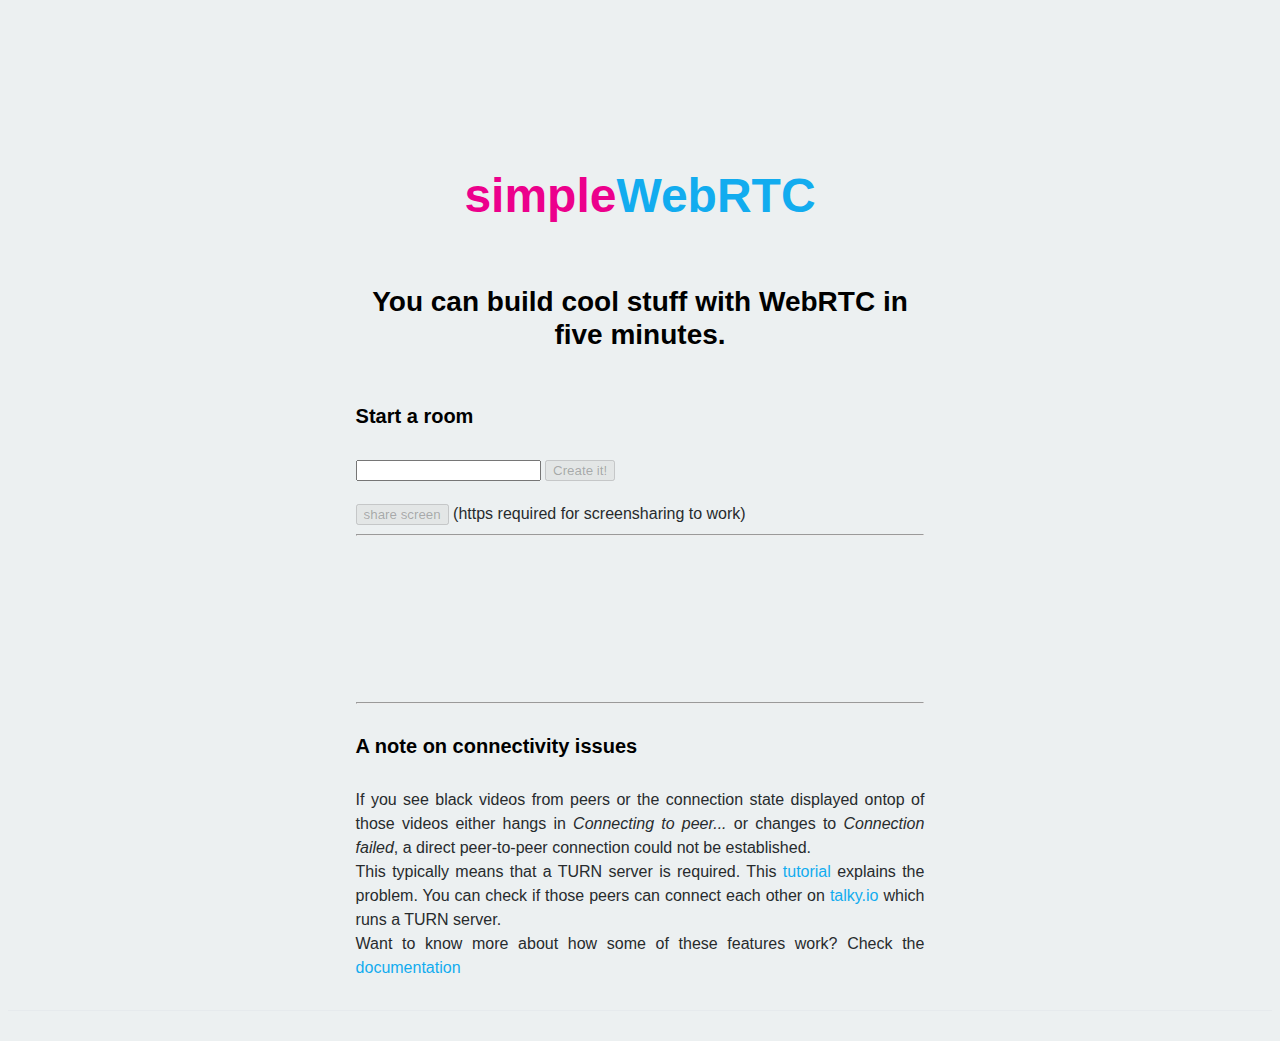
<file: docs/video.html>
<!DOCTYPE html>
<html>
    <head>
        <title>SimpleWebRTC Demo</title>
        <meta name="viewport" content="width=device-width, user-scalable=no">
        <meta name="viewport" content="width=device-width, initial-scale=1">
        <link rel="stylesheet" type="text/css" href="//cloud.typography.com/7773252/764742/css/fonts.css"/>
        <link rel="stylesheet" href="css/style.min.css">
        <link rel="icon" type="image/png" href="img/favicon.png">
        <style>
            .videoContainer {
                position: relative;
                width: 200px;
                height: 150px;
                
            }
            .videoContainer video {
                position: absolute;
                width: 100%;
                height: 100%;
            }
            .volume {
                position: absolute;
                left: 15%;
                width: 70%;
                bottom: 5px;
                height: 5px;
                display: none;
            }
            .connectionstate {
                position: absolute;
                top: 0px;
                width: 100%;
                text-align: center;
                color: #fff
            }
            #localScreenContainer {
                display: none;
            }
        </style>
    </head>
    <html>
    <body>
        <section>
        <div class="content">
        <h1 class="logo"><span>simple</span><span>WebRTC</span></h1>
        <h2>You can build cool stuff with WebRTC in five minutes.</h2>

        <h3 id="title">Start a room</h3>
        <form id="createRoom">
            <input id="sessionInput"/>
            <button disabled type="submit">Create it!</button>
        </form>
        <p id="subTitle"></p>
        <div>
          <button id="screenShareButton"></button>
          (https required for screensharing to work)
        </div>
        <hr>
        <div class="videoContainer">
            <video id="localVideo" style="height: 150px;" oncontextmenu="return false;"></video>
            <meter id="localVolume" class="volume" min="-45" max="-20" high="-25" low="-40"></meter>
        </div>
        <div id="localScreenContainer" class="videoContainer">
        </div>
        <div id="remotes"></div>
        <hr>
        <div style="text-align:justify;">
          <h3>A note on connectivity issues</h3>
          If you see black videos from peers or the connection state displayed ontop of those videos
          either hangs in <i>Connecting to peer...</i> or changes to <i>Connection failed</i>, a direct peer-to-peer connection could not be established.
          <br>
          This typically means that a TURN server is required. This <a href="http://www.html5rocks.com/en/tutorials/webrtc/infrastructure/#after-signaling-using-ice-to-cope-with-nats-and-firewalls">tutorial</a> explains the problem.
          You can check if those peers can connect each other on <a href="https://talky.io">talky.io</a> which runs a TURN server.
        </div>
        <div>

          Want to know more about how some of these features work? Check the <a href="notsosimple.html">documentation</a>
        </div>
       
    </div>  
    
    
    </section>
        <script src="//ajax.googleapis.com/ajax/libs/jquery/1.9.0/jquery.min.js"></script>
        <script src="latest-v2.js"></script>
        <script>
            // grab the room from the URL
            var room = location.search && location.search.split('?')[1];

            // create our webrtc connection
            var webrtc = new SimpleWebRTC({
                // the id/element dom element that will hold "our" video
                localVideoEl: 'localVideo',
                // the id/element dom element that will hold remote videos
                remoteVideosEl: '',
                // immediately ask for camera access
                autoRequestMedia: true,
                debug: false,
                detectSpeakingEvents: false,
                enableDataChannels: false,
                autoAdjustMic: false,
                debug: true
            });

            webrtc.webrtc.config.peerConnectionConfig.bundlePolicy = 'max-bundle';
            // disable BUNDLE
            if (window.location.hash.indexOf('nobundle') !== -1) {
                delete webrtc.webrtc.config.peerConnectionConfig.bundlePolicy;
            }
            // disable IPv6
            if (window.location.hash.indexOf('noipv6') !== -1) {
                webrtc.connection.emit = function() {
                    if (arguments[1] && arguments[1].type === 'candidate' && arguments[1].payload && arguments[1].payload.candidate && arguments[1].payload.candidate.candidate) {
                        var parts = arguments[1].payload.candidate.candidate.split(' ');
                        if (parts && parts[4] && parts[4].indexOf(':') !== -1) {
                            console.log('dropped ІPv6 candidate', parts[4]);
                            return;
                        }
                    }
                    webrtc.connection.connection.emit.apply(webrtc.connection.connection, arguments);
                };
            }

            // when it's ready, join if we got a room from the URL
            webrtc.on('readyToCall', function () {
                // you can name it anything
                if (room) webrtc.joinRoom(room);
            });

            function showVolume(el, volume) {
                if (!el) return;
                if (volume < -45) volume = -45; // -45 to -20 is
                if (volume > -20) volume = -20; // a good range
                el.value = volume;
            }

            // we got access to the camera
            webrtc.on('localStream', function (stream) {
                var button = document.querySelector('form>button');
                if (button) button.removeAttribute('disabled');
                $('#localVolume').show();
            });
            // we did not get access to the camera
            webrtc.on('localMediaError', function (err) {
            });

            // local screen obtained
            webrtc.on('localScreenAdded', function (video) {
                video.onclick = function () {
                    video.style.width = video.videoWidth + 'px';
                    video.style.height = video.videoHeight + 'px';
                };
                document.getElementById('localScreenContainer').appendChild(video);
                $('#localScreenContainer').show();
            });
            // local screen removed
            webrtc.on('localScreenRemoved', function (video) {
                document.getElementById('localScreenContainer').removeChild(video);
                $('#localScreenContainer').hide();
            });

            // a peer video has been added
            webrtc.on('videoAdded', function (video, peer) {
                console.log('video added', peer);
                var remotes = document.getElementById('remotes');
                if (remotes) {
                    var container = document.createElement('div');
                    container.className = 'videoContainer';
                    container.id = 'container_' + webrtc.getDomId(peer);
                    container.appendChild(video);

                    // suppress contextmenu
                    video.oncontextmenu = function () { return false; };

                    // resize the video on click
                    video.onclick = function () {
                        container.style.width = video.videoWidth + 'px';
                        container.style.height = video.videoHeight + 'px';
                    };

                    // show the remote volume
                    var vol = document.createElement('meter');
                    vol.id = 'volume_' + peer.id;
                    vol.className = 'volume';
                    vol.min = -45;
                    vol.max = -20;
                    vol.low = -40;
                    vol.high = -25;
                    container.appendChild(vol);

                    // show the ice connection state
                    if (peer && peer.pc) {
                        var connstate = document.createElement('div');
                        connstate.className = 'connectionstate';
                        container.appendChild(connstate);
                        peer.pc.on('iceConnectionStateChange', function (event) {
                            switch (peer.pc.iceConnectionState) {
                            case 'checking':
                                connstate.innerText = 'Connecting to peer...';
                                break;
                            case 'connected':
                            case 'completed': // on caller side
                                $(vol).show();
                                connstate.innerText = 'Connection established.';
                                break;
                            case 'disconnected':
                                connstate.innerText = 'Disconnected.';
                                break;
                            case 'failed':
                                connstate.innerText = 'Connection failed.';
                                break;
                            case 'closed':
                                connstate.innerText = 'Connection closed.';
                                break;
                            }
                        });
                    }
                    remotes.appendChild(container);
                }
            });
            // a peer was removed
            webrtc.on('videoRemoved', function (video, peer) {
                console.log('video removed ', peer);
                var remotes = document.getElementById('remotes');
                var el = document.getElementById(peer ? 'container_' + webrtc.getDomId(peer) : 'localScreenContainer');
                if (remotes && el) {
                    remotes.removeChild(el);
                }
            });

            // local volume has changed
            webrtc.on('volumeChange', function (volume, treshold) {
                showVolume(document.getElementById('localVolume'), volume);
            });
            // remote volume has changed
            webrtc.on('remoteVolumeChange', function (peer, volume) {
                showVolume(document.getElementById('volume_' + peer.id), volume);
            });

            // local p2p/ice failure
            webrtc.on('iceFailed', function (peer) {
                var connstate = document.querySelector('#container_' + webrtc.getDomId(peer) + ' .connectionstate');
                console.log('local fail', connstate);
                if (connstate) {
                    connstate.innerText = 'Connection failed.';
                }
            });

            // remote p2p/ice failure
            webrtc.on('connectivityError', function (peer) {
                var connstate = document.querySelector('#container_' + webrtc.getDomId(peer) + ' .connectionstate');
                console.log('remote fail', connstate);
                if (connstate) {
                    connstate.innerText = 'Connection failed.';
                }
            });

            // Since we use this twice we put it here
            function setRoom(name) {
                document.querySelector('form').remove();
                document.getElementById('title').innerText = 'Room: ' + name;
                document.getElementById('subTitle').innerText =  'Link to join: ' + location.href;
                $('body').addClass('active');
            }

            if (room) {
                setRoom(room);
            } else {
                $('form').submit(function () {
                    var val = $('#sessionInput').val().toLowerCase().replace(/\s/g, '-').replace(/[^A-Za-z0-9_\-]/g, '');
                    webrtc.createRoom(val, function (err, name) {
                        console.log(' create room cb', arguments);

                        var newUrl = location.pathname + '?' + name;
                        if (!err) {
                            history.replaceState({foo: 'bar'}, null, newUrl);
                            setRoom(name);
                        } else {
                            console.log(err);
                        }
                    });
                    return false;
                });
            }

            var button = document.getElementById('screenShareButton'),
                setButton = function (bool) {
                    button.innerText = bool ? 'share screen' : 'stop sharing';
                };
            if (!webrtc.capabilities.screenSharing) {
                button.disabled = 'disabled';
            }
            webrtc.on('localScreenRemoved', function () {
                setButton(true);
            });

            setButton(true);

            button.onclick = function () {
                if (webrtc.getLocalScreen()) {
                    webrtc.stopScreenShare();
                    setButton(true);
                } else {
                    webrtc.shareScreen(function (err) {
                        if (err) {
                            setButton(true);
                        } else {
                            setButton(false);
                        }
                    });

                }
            };
        </script>
    </body>
</html>
</file>
<file: docs/css/style.min.css>
html{
background-color : #ecf0f1;
}

body,h1
{
background-color : #ecf0f1;
}
.content{
    background-color:#ecf0f1;
}
section
{
text-align:justify;

}

a,a.button{cursor:pointer}


.logo,a.button,h2{text-align:center}

@media  screen and (max-width:1024px) {
    .logo{
        padding-top: 40px;
        
    }  
}

*,:after,:before{-webkit-box-sizing:border-box;-moz-box-sizing:border-box;box-sizing:border-box}

::-moz-selection{background-color:#88d5f7;color:#fff}
::selection{background-color:#88d5f7;color:#fff}

/* html{font-size:100%;background-image:url('header.png');background-size: cover;}  */

body{font-family:'Gotham Rounded A','Gotham Rounded B','Helvetica Neue',
    Helvetica,Arial,sans-serif;font-weight:400;font-size:1em;
    text-rendering:optimizeLegibility;-webkit-font-smoothing:antialiased;
    color:#272b2d;line-height:1.5}

a.button,h1,h2,h3,strong{font-weight:700}

h1,h2,h3{color:#000}

h1{font-size:3em}

h2{margin:1.875em 0;font-size:1.75em}

h3{margin:1.5em 0;font-size:1.25em}

h2,h3{line-height:1.2}p{margin-bottom:1.25em}

a{color:#12acef;text-decoration:none}

a:hover{color:#0d8ac1}

ul{margin:0 0 0 1.875em;padding:0}

ul li{list-style-type:disc;padding:.625em 0}

ul li:last-child{padding-bottom:0}

footer,section{padding-bottom:1.875em}

.logo{font-family:'Gotham SSm A','Gotham SSm B','Helvetica Neue',Helvetica,Arial,sans-serif}

.logo span:first-of-type{color:#ec008c}

.logo span:last-of-type{color:#12acef}

.content{margin:10em auto 0}

section{margin-bottom:1.875em;border-bottom:1px solid #e6eaed}

footer a{display:block;margin:0 auto;height:50px;width:80px;background-repeat:no-repeat;background-size:contain;background-position:0 0;background-image:url([data-uri])}

@media screen and (max-width:31.25em){h1{font-size:2.2em}}

@media screen and (max-width:48em){.content{width:90%}}

@media screen and (min-width:48.0625em){.content{width:60%}}

@media screen and (min-width:68.75em){.content{width:45%}}

a.button{border:none;display:inline-block;border-radius:3px;padding:10px 15px;background-color:#12acef;font-size:inherit;color:#fff;-webkit-user-select:none;-moz-user-select:none;-ms-user-select:none;user-select:none;-webkit-appearance:none;transition:all .3s ease-in;-webkit-transition:all .3s ease-in}

a.button:hover{color:#fff;background-color:#59c5f4}

a.button:focus{outline:0}

.github-fork{position:absolute;
    top:0;
    right:0;
    overflow:hidden;
    width:20em;
    height:11.6em;
    background-color: #ecf0f1;}

.github-fork .button{display:block;
    border-radius:0;
    height:2.5em;
    -webkit-transform: translate(50%,-50%) rotate(45deg) translate(0,7em);
    z-index:2}

pre{margin:0;white-space:pre-wrap}

pre code{border-radius:3px;padding:1.25em;overflow:hidden;display:block;font-size:.875em;color:#b7c0c3;background:#002531;font-family:Menlo,Monaco,Consolas,monospace}

.hljs-comment,.hljs-diff .header,.hljs-javadoc,.hljs-template_comment{color:#67777c}

.hljs-at_rule,.hljs-css .rule .keyword,.hljs-javascript .title,.hljs-keyword,.hljs-nginx .title,.hljs-request,.hljs-status,.hljs-subst,.hljs-winutils{color:#438193}

.hljs-phpdoc,.hljs-string,.hljs-tag .value,.hljs-tex .formula{color:#d4007e}

.hljs-coffeescript .params,.hljs-scss .preprocessor,.hljs-title{color:#71adbe;font-weight:700}

.hljs-built_in,.hljs-class .title,.hljs-clojure .built_in,.hljs-django .tag .keyword,.hljs-haskell .type,.hljs-lisp .title,.hljs-rules .property,.hljs-tag,.hljs-tag .title,.hljs-tex .command,.vhdl .literal{color:#fff}

.hljs-attribute,.hljs-cdata,.hljs-doctype,.hljs-lisp .body,.hljs-pi,.hljs-pragma,.hljs-preprocessor,.hljs-shebang,.hljs-variable{color:#bec6c9}

.hljs-addition,.hljs-regexp{color:green}

.hljs-deletion,.hljs-lisp .keyword,.hljs-prompt,.hljs-ruby .symbol .string,.hljs-symbol,.hljs-tex .special{color:#a50062}

.hljs-diff .change{background:0 0}

.end h2{
font-family: 'Akronim', cursive; 
font-weight:lighter;

}
</file>
<file: docs/css/audio.css>
/*----------------------------------------------
*
* SimpleWebRTC audio-only demo
*
*---------------------------------------------*/

/* Reset */

/*html, body, div, span, applet, object, iframe,
h1, h2, h3, h4, h5, h6, p, blockquote, pre,
a, abbr, acronym, address, big, cite, code,
del, dfn, em, img, ins, kbd, q, s, samp,
small, strike, strong, sub, sup, tt, var,
b, u, i, center,
dl, dt, dd, ol, ul, li,
fieldset, form, label, legend,
table, caption, tbody, tfoot, thead, tr, th, td,
article, aside, canvas, details, embed, 
figure, figcaption, footer, header, hgroup, 
menu, nav, output, ruby, section, summary,
time, mark, audio, video {
  margin: 0;
  padding: 0;
  border: 0;
  font-size: 100%;
  font: inherit;
  vertical-align: baseline;
}*/

/* HTML5 display-role reset for older browsers */
article, aside, details, figcaption, figure, 
footer, header, hgroup, menu, nav, section {
  display: block
}

body {
  line-height: 1;
  background-color: #ecf0f1;
}

ol, ul {
  list-style: none;
}

blockquote, q {
  quotes: none;
}

blockquote:before, blockquote:after,
q:before, q:after {
  content: '';
  content: none;
}

table {
  border-collapse: collapse;
  border-spacing: 0;
}

/* Base styles */

/**, *:after, *:before {
  -webkit-box-sizing: border-box;
  -moz-box-sizing: border-box;
  box-sizing: border-box;
}

::-moz-selection, ::selection {
  background-color: $blue-light;
  color: white;
}

html {
  font-size: 100%;
}

body {
  margin: 0;
  font-family: 'Gotham Rounded A', 'Gotham Rounded B', 'Helvetica Neue', Helvetica, Arial, sans-serif;
  font-size: 1em;
  font-weight: 400;
  line-height: 1.4;
  color: #444;
}

h1 {
  margin-bottom: 40px;
  font-size: 3em;
  font-weight: 700;
}

h2 {
  margin-bottom: 10px;
  font-size: 1.1em;
  font-weight: 600;
}

h3 {
  margin-bottom: 10px;
  font-size: .9em;
  font-weight: 300;
}

p {
  margin-bottom: 1.25em;
  font-size: .9;
}

a {
  color: #12acef;
  text-decoration: none;
  cursor: pointer;
}*/

.caption, .caption--alt, .subtitle, .title, figure, h3, h4, h5, h6, input, li, p, select, textarea, thead th {
  max-width: 100%;
}

hr {
  border: none;
  border-bottom: 1px solid #e6eaed;
}

.content {
  width: 700px;
  margin: 5em auto;
  padding: 20px;
  background-color: #ecf0f1;
}

/* Buttons */

.button {
  border: none;
  display: inline-block;
  border-radius: 3px;
  padding: 15px 20px;
  background-color: #12acef;
  /*font-family: 'Gotham Rounded A', 'Gotham Rounded B', 'Helvetica Neue', Helvetica, Arial, sans-serif;*/
  font-size: 1.4em;
  font-weight: 500;
  text-align: center;
  line-height: 1.4;
  color: white;
  cursor: pointer;
  -webkit-appearence: none;
  transition: background .3s ease-in;
  -webkit-transition: background .3s ease-in;
}

.button:hover {
  background-color: #59c5f4;
  color: white;
  opacity: 1;
}

/*
.button:focus {
  outline: none;
}
*/

.button-small {
  padding: 6px 10px 7px;
  /*font-size: .9em;*/
}

/* Form inputs */

.form-input {
  padding: 10px 15px;
  border-radius: 3px;
  border: 1px solid #e6eaed;
  /*font-family: 'Gotham Rounded A', 'Gotham Rounded B', 'Helvetica Neue', Helvetica, Arial, sans-serif;*/
  /*font-size: .9em;*/
}

.form-input:hover,
.form-input:focus {
  border-color: #74ddff;
  transition: all .2s ease-in;
  outline: none;
}

.form-input:focus {
  background: #e3f8ff;
}

.form-input:disabled {
  background-color: #eee;
}

/* Main logo headline */

/*.logo {
  font-family: 'Gotham SSm A', 'Gotham SSm B', 'Helvetica Neue', Helvetica, Arial, sans-serif;
  text-align: center;
}

.logo span:first-of-type { color: #ec008c; }
.logo span:last-of-type  { color: #12acef; }*/

/* Room container */

#roomContainer {
  padding: 3em 0;
  border-top: 1px solid #e6eaed;
  border-bottom: 1px solid #e6eaed;
}

/* Create a room input */

#createRoom {
  margin: 40px 0;
  text-align: center;
}

#createRoom .form-input {
  height: auto;
  min-width: 300px;
  max-width: 100%;
  margin-right: 5px;
}

#createRoom ~ .peerContainer {
  display: none;
}

/* Stream */

.peerContainer.local {
  width: 35%;
  /*padding-bottom: 2em;*/
  float: left;
}

.local-details {
  min-height: 208px;
  margin-bottom: 15px;
  padding: 5px;
  position: relative;
  border: 1px solid #e6eaed;
}

.nick {
  padding: 5px;
  min-height: 28px;
}

.avatar {
  width: 100%;
  height: auto;
  margin-top: 0;
  display: block;
  background: #eee;
  border: none;
  border-radius: 0;
}

.button-mute {
  width: 30px;
  position: absolute;
  bottom: 10px;
  right: 10px;
  background: #828c8f url('../img/icons.svg') no-repeat center 5px;
  text-indent: -9999em;
  line-height: 1;
  visibility: hidden;
}

.button-mute.muted {
  background-color: #ec008c;
  background-position: center -28px;
}

.local-controls {
  visibility: hidden;
  margin-top: 0;
  padding: 15px 10px;
  background: #f7f7f7;
  text-align: center;
}

.local-controls p {
  margin: 12px 0 10px;
  font-size: .9em;
}

.remote-details {
  min-height: 183px;
  margin-bottom: 10px;
  padding: 5px;
  position: relative;
  border: 1px solid #e6eaed;
}

#nickInput {
  width: 100%;
  padding: 3px 5px 5px;
  border: 1px solid transparent;
  font-size: 1.4em;
  outline: none;
}

#nickInput:focus {
  border-color: #74ddff;
}

#selectfile {
  width: 80%;
  margin: 5px auto 0;
}

/* Remote streams */

#remotes {
  width: 65%;
  padding-left: 20px;
  float: left;
}

#remotes .peerContainer {
  width: calc(50% - 2px);
  margin-top: 0;
  margin-bottom: 6px;
  /*padding: 5px;*/
  float: left;
}

#remotes .peerContainer video {
  display: none;
}

#remotes .peerContainer:nth-child(odd) {
  margin-right: 2px;
}

#remotes .peerContainer:nth-child(even) {
  margin-left: 2px;
}

.peerName {
  padding: 5px;
  padding-bottom: 8px;
  font-size: .8em;
}

.connectionstate {
  padding: 10px 5px 5px;
  font-size: .8em;
}

audio {
  display: none;
}

/* mirroring for local snapshot */
#snapshot {
  transform: scaleX(-1)
}

#snapshotvideo {
  display: none;
}

#countdown {
  display: none;
  position: absolute;
  top: 50%;
  width: 100%;
  text-align: center;
  font-size: 36pt;
  color: white;
}

#supportWarning,#microphoneWarning {
  display: none;
}

/*
.p2pChecking {
  background-color: #ffeed7;
}
.p2pConnected, .p2pCompleted {
  background-color: #e8f7ef;
}
.p2pFailed {
  background-color: #ffe3eb
}
.p2pDisconnected {
  background-color: #ffeed7;
}
.p2pClosed {
  background-color: #f5f7f8;
}
*/

/* Clearfix */

.clear {
  clear: both;
}

.cf:before,
.cf:after {
  content: " ";
  display: table;
}

.cf:after {
  clear: both;
}

.logo,a.button,h2{text-align:center}

.logo{font-family:'Gotham SSm A','Gotham SSm B','Helvetica Neue',Helvetica,Arial,sans-serif}

.logo span:first-of-type{color:#ec008c}

.logo span:last-of-type{color:#12acef}

h1,h2,h3{color:#000}

h1{font-size:3em}

h2{margin:1.875em 0;font-size:1.75em}

h3{margin:1.5em 0;font-size:1.5em}

h2,h3{line-height:1.2; font-weight: bolder;}

p{margin-bottom:1.25em;
line-height: 1.5;
text-align: justify;
}
</file>
